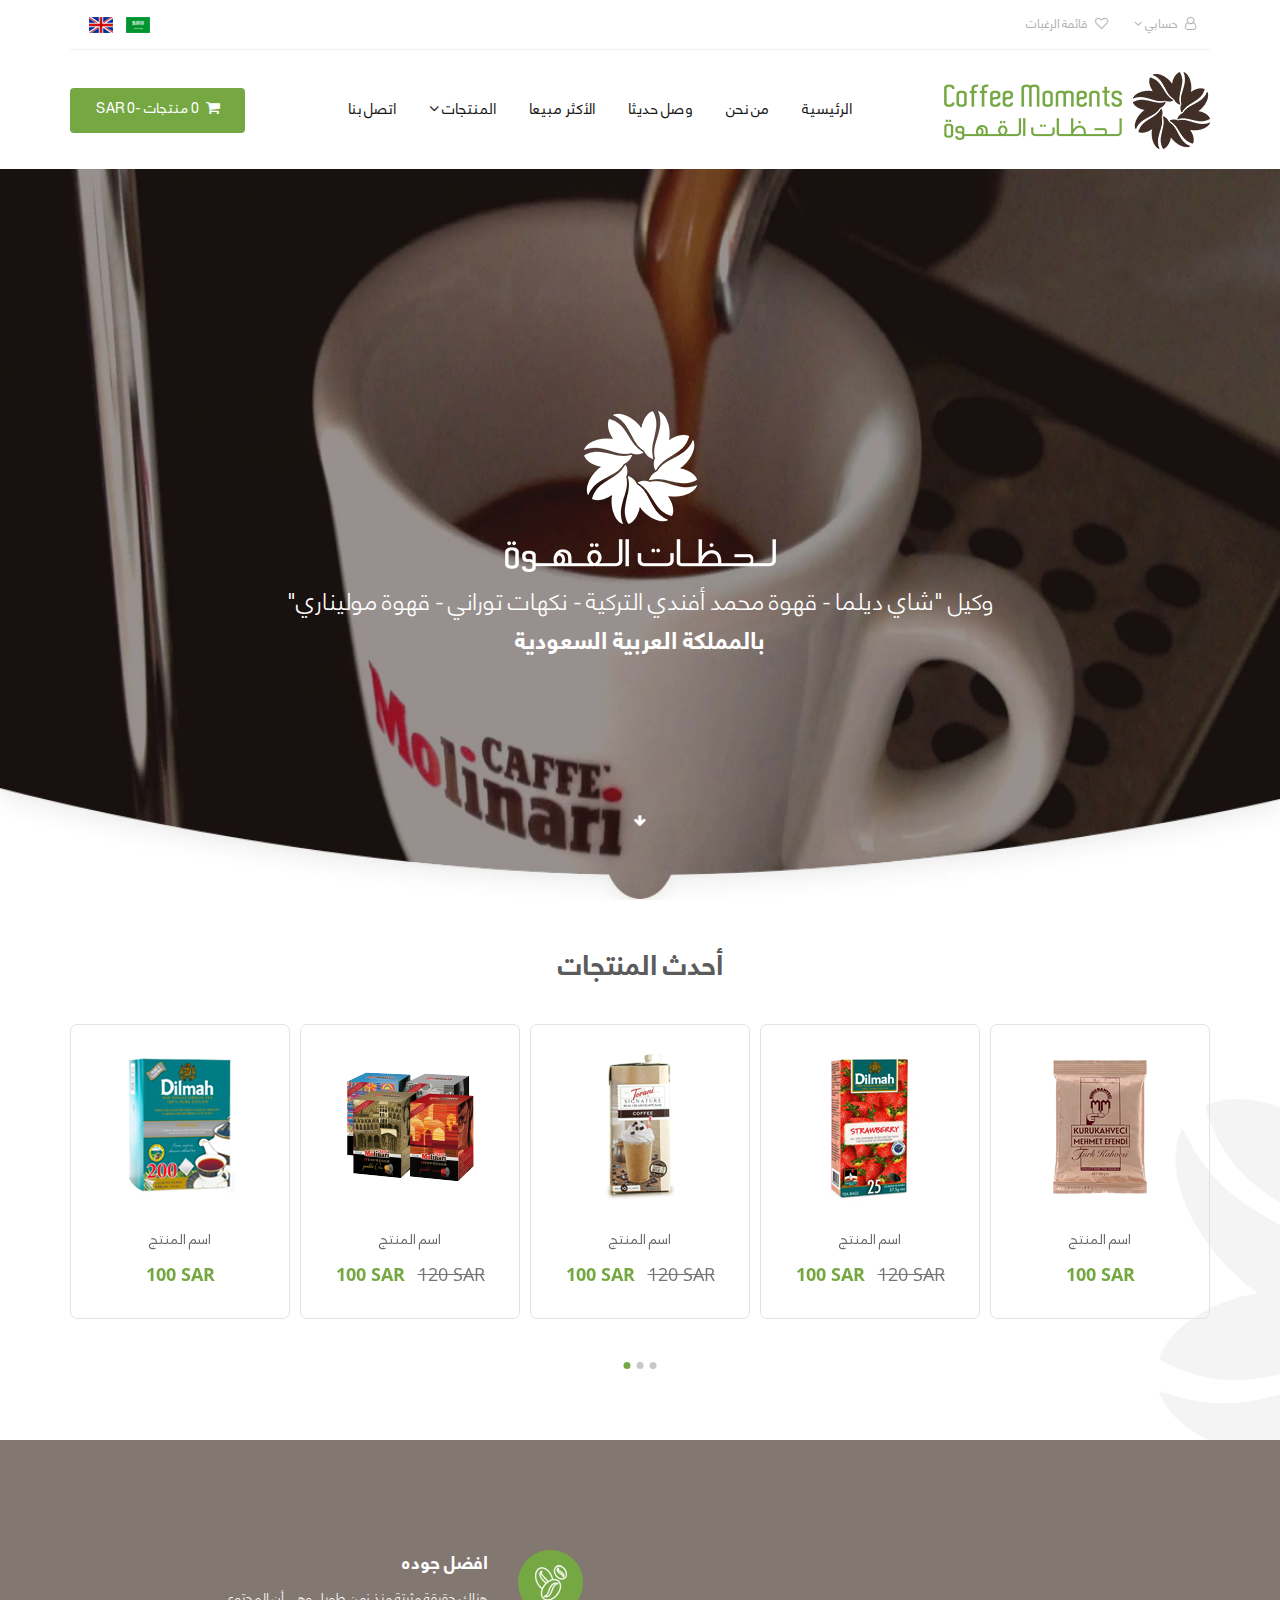
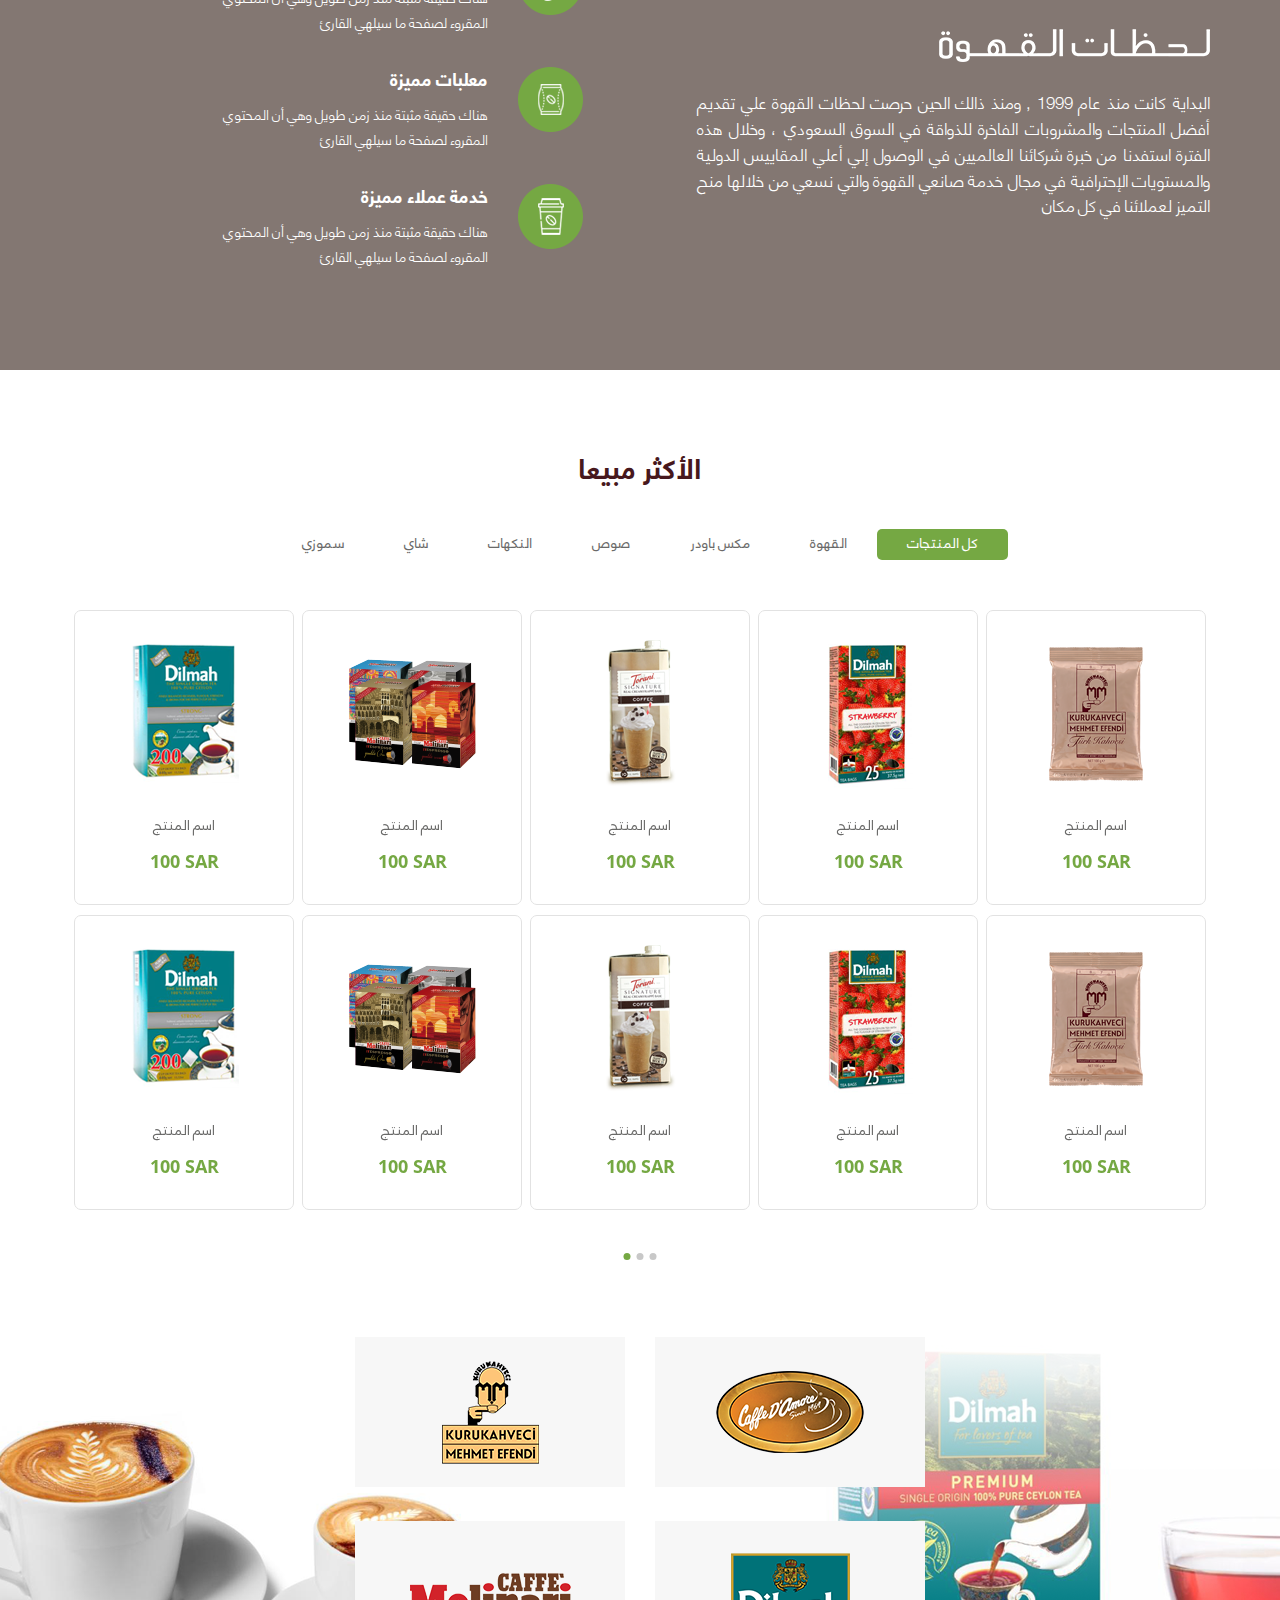
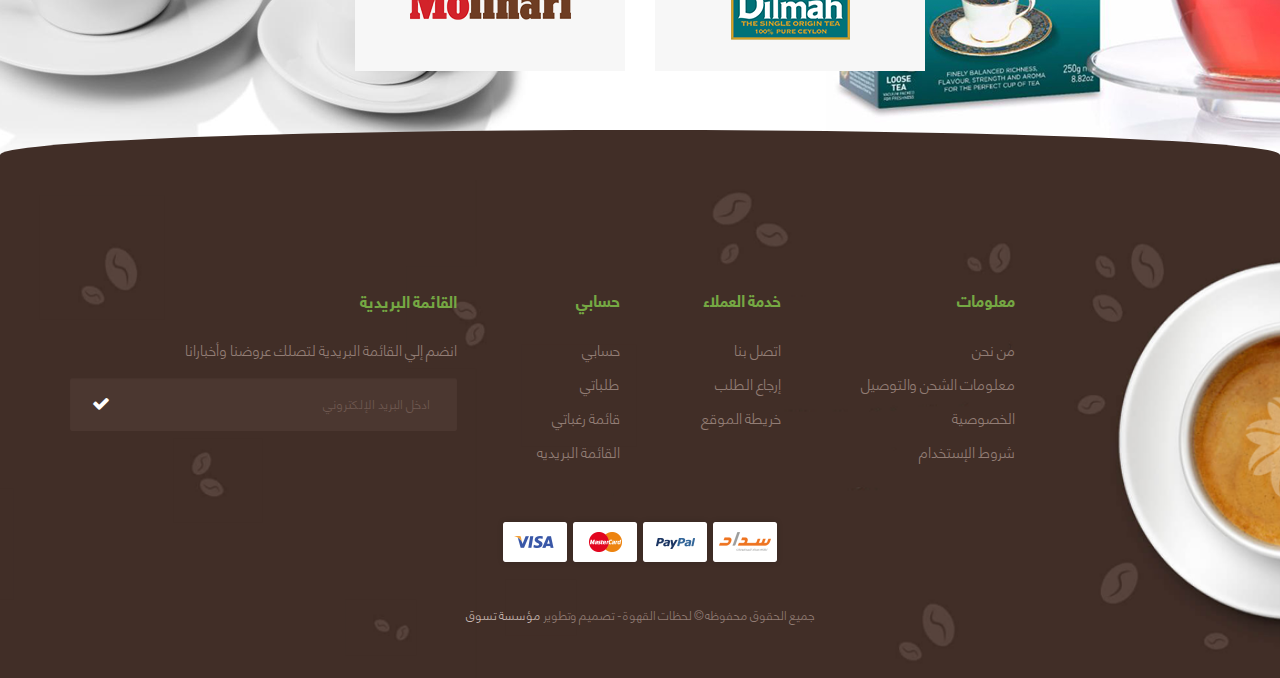
<file: index.html>
<!DOCTYPE html>
<html lang="en">
    <head>
        <meta charset="utf-8">
        <!-- for internet explorere -->
        <meta http-equiv="X-UA-Compatible" content="IE=edge">
        <!--(the most important line) for mobile first -->
        <meta name="viewport" content="width=device-width, initial-scale=1">
    <!-- The above 3 meta tags *must* come first in the head; any other head content must come *after* these tags -->
	<link rel="icon" type="image/png" href="images/favicon.png">
        <title>coffee</title>
        <link rel="stylesheet" href="css/bootstrap.css">
        <link rel="stylesheet" href="css/bootstrap-rtl.css">
        <link rel="stylesheet" href="css/bootstrap-select.min.css">
        <link rel="stylesheet" href="css/owl.carousel.min.css">
        <link rel="stylesheet" href="css/font-awesome.min.css">
        <link rel="stylesheet" href="css/style.css">
        <link rel="stylesheet" href="css/style-ar.css">
    <!-- HTML5 shim and Respond.js for IE8 support of HTML5 elements and media queries -->
    <!-- WARNING: Respond.js doesn't work if you view the page via file:// -->
    <!--[if lt IE 9]>-->
      <script src="js/html5shiv.min.js"></script>
      <script src="js/respond.min.js"></script>

    </head>
    <body>
    
    <header>
    	<div class="top_nav">
    		<div class="container custom">
    			<div class="top_bar">
    				<div class="top_link">
                       <ul class="list-inline">
                            <li class="dropdown link">
                              <a href="#" class="dropdown-toggle" data-toggle="dropdown" role="button" aria-haspopup="true" aria-expanded="false"><i class="fa fa-user-o" aria-hidden="true"></i>حسابي<span><i class="fa fa-angle-down" aria-hidden="true"></i></span></a>
                              <ul class="dropdown-menu drop_link">
                                <li><a href="#">تسجيل الدخول</a></li>
                                <li><a href="#">تسجيل الخروج</a></li>
                              </ul>
                            </li>
                            <li class="link"><a href="#"><i class="fa fa-heart-o" aria-hidden="true"></i>قائمة الرغبات</a></li>
                        </ul>
                    </div>
                    <div class="lang">
                    	<a class="ar" href="index.html" data-toggle="tooltip" data-placement="bottom" title="عربي"><img src="images/lang-ar.png"></a>
                       <a class="en" href="index-en.html" data-toggle="tooltip" data-placement="bottom" title="English" ><img src="images/lang-en.png"></a>
                    </div>
    			</div>
    			<div class="bottom_bar">
    				<div class="logo">
                        <a href="#"><img class="img-responsive" src="images/logo.png" alt="logo"></a>
                    </div>
                    <div class="mobile_nav">
                        <div id="mySidenav" class="sidenav">
                            <span href="javascript:void(0)" class="closebtn" onclick="closeNav()">&times;</span>
                            <ul class="list-unstyled">
                                <li><a class="direct" href="#">الرئيسية</a></li>
                                <li><a class="direct" href="#">من نحن</a></li>
                                <li><a class="direct" href="#">وصل حديثا</a></li>
                                <li class="dropdown menu">
                                  <a href="#" class="dropdown-toggle direct" data-toggle="dropdown" role="button" aria-haspopup="true" aria-expanded="false">المنتجات<span><i class="fa fa-angle-down" aria-hidden="true"></i></span></a>
                                  <ul class="dropdown-menu drop_menu">
                                    <li><a href="#">القهوة</a></li>
                                    <li><a href="#">مكس باودر</a></li>
                                    <li><a href="#">صوص</a></li>
                                    <li><a href="#">النكهات</a></li>
                                    <li><a href="#">شاي</a></li>
                                    <li><a href="#">سموزي</a></li>
                                  </ul>
                                </li>
                                <li><a class="direct" href="#">الأكثر مبيعا</a></li>
                                <li><a class="direct" href="#">اتصل بنا</a></li>
                            </ul>
                        </div>
                        <div class="mob_bar">
                            <button class="list" onclick="openNav()">
                                <i class="fa fa-bars"></i><span>القائمة الرئيسية</span> 
                            </button>
                        </div>
                    </div>
                    <div class="main">
						<ul class="list-unstyled list-inline">
							<li><a href="#" class="active">الرئيسية</a></li>
							<li><a href="#">من نحن</a></li>
							<li><a href="#">وصل حديثا</a></li>
							<li><a href="#">الأكثر مبيعا</a></li>
							<li class="dropdown">
								<a href="#" class="dropdown-toggle dir" data-toggle="dropdown" role="button" aria-haspopup="true" aria-expanded="false">المنتجات<span><i class="fa fa-angle-down" aria-hidden="true"></i></span></a>
							  <ul class="dropdown-menu">
								<li><a href="#">القهوة</a></li>
								<li><a href="#">مكس باودر</a></li>
								<li><a href="#">صوص</a></li>
								<li><a href="#">النكهات</a></li>
								<li><a href="#">شاي</a></li>
								<li><a href="#">سموزي</a></li>
							  </ul>
							</li>
							<li><a href="#">اتصل بنا</a></li>
						</ul>
					</div>
					<div class="cart">
						<button class="shop">
							<i class="fa fa-shopping-cart" aria-hidden="true"></i>0 منتجات -SAR 0
						</button>
					</div>
    			</div>
    		</div>
    	</div>
    </header>
    
    <div class="intro">
    	<div class="back">
    		<img src="images/intro-sm.png" class="img-responsive">
    	</div>
    	<div class="intro_content">
			<div class="logo">
				<a href="#"><img class="img-responsive" src="images/intro-logo.png" alt="logo"></a>
			</div>
			<h6>وكيل "شاي ديلما - قهوة محمد أفندي التركية - نكهات توراني - قهوة موليناري"</h6>
			<h3>بالمملكة العربية السعودية</h3>
			<div class="down_nav">
				<a href="#recent" class="scroll">
					<span>
						<img src="images/arrow.png" alt="arrow">
					</span>
				</a>
			</div>
        </div>
    </div>
    
    
    
    
    
    <div class="recent" id="recent">
            <div class="container">
                <div class="heading">
                    <h3>أحدث المنتجات</h3>
                </div>
                <div class="owl-carousel pro_slider owl-theme">
                    <div class="item pro">
                        <div class="photo">
                            <img src="images/pro-1.png" class="img-responsive">
                        </div>
                        <div class="info">
                            <div class="name">
                                <a href="#">اسم المنتج</a> 
                            </div>
                            <div class="price">
                                <div class="current">100 SAR</div>
                            </div>
                        </div>
                        <div class="overlay">
						   <div class="add">
								<button class="add_to">
									<i class="fa fa-shopping-cart" aria-hidden="true"></i>
									<span>اضف إلي العربة</span>
								</button>
							</div>
						</div>
                    </div>
                    
                    <div class="item pro">
                        <div class="photo">
                            <img src="images/pro-2.png" class="img-responsive">
                        </div>
                        <div class="info">
                            <div class="name">
                                <a href="#">اسم المنتج</a> 
                            </div>
                            <div class="price">
                                <div class="current">100 SAR</div>
                                <div class="past">120 SAR</div>
                            </div>
                        </div>
                        <div class="overlay">
						   <div class="add">
								<button class="add_to">
									<i class="fa fa-shopping-cart" aria-hidden="true"></i>
									<span>اضف إلي العربة</span>
								</button>
							</div>
						</div>
                    </div>
                    
                    
                    <div class="item pro">
                        <div class="photo">
                            <img src="images/pro-3.png" class="img-responsive">
                        </div>
                        <div class="info">
                            <div class="name">
                                <a href="#">اسم المنتج</a> 
                            </div>
                            <div class="price">
                                <div class="current">100 SAR</div>
                                <div class="past">120 SAR</div>
                            </div>
                        </div>
                        <div class="overlay">
						   <div class="add">
								<button class="add_to">
									<i class="fa fa-shopping-cart" aria-hidden="true"></i>
									<span>اضف إلي العربة</span>
								</button>
							</div>
						</div>
                    </div>
                    
                    
                    <div class="item pro">
                        <div class="photo">
                            <img src="images/pro-4.png" class="img-responsive">
                        </div>
                        <div class="info">
                            <div class="name">
                                <a href="#">اسم المنتج</a> 
                            </div>
                            <div class="price">
                                <div class="current">100 SAR</div>
                                <div class="past">120 SAR</div>
                            </div>
                        </div>
                        <div class="overlay">
						   <div class="add">
								<button class="add_to">
									<i class="fa fa-shopping-cart" aria-hidden="true"></i>
									<span>اضف إلي العربة</span>
								</button>
							</div>
						</div>
                    </div>
                    
                    
                    <div class="item pro">
                        <div class="photo">
                            <img src="images/pro-5.png" class="img-responsive">
                        </div>
                        <div class="info">
                            <div class="name">
                                <a href="#">اسم المنتج</a> 
                            </div>
                            <div class="price">
                                <div class="current">100 SAR</div>
                            </div>
                        </div>
                        <div class="overlay">
						   <div class="add">
								<button class="add_to">
									<i class="fa fa-shopping-cart" aria-hidden="true"></i>
									<span>اضف إلي العربة</span>
								</button>
							</div>
						</div>
                    </div>
                    
                    
                    <div class="item pro">
                        <div class="photo">
                            <img src="images/pro-1.png" class="img-responsive">
                        </div>
                        <div class="info">
                            <div class="name">
                                <a href="#">اسم المنتج</a> 
                            </div>
                            <div class="price">
                                <div class="current">100 SAR</div>
                            </div>
                        </div>
                        <div class="overlay">
						   <div class="add">
								<button class="add_to">
									<i class="fa fa-shopping-cart" aria-hidden="true"></i>
									<span>اضف إلي العربة</span>
								</button>
							</div>
						</div>
                    </div>
                    
                    
                    <div class="item pro">
                        <div class="photo">
                            <img src="images/pro-2.png" class="img-responsive">
                        </div>
                        <div class="info">
                            <div class="name">
                                <a href="#">اسم المنتج</a> 
                            </div>
                            <div class="price">
                                <div class="current">100 SAR</div>
                                <div class="past">120 SAR</div>
                            </div>
                        </div>
                        <div class="overlay">
						   <div class="add">
								<button class="add_to">
									<i class="fa fa-shopping-cart" aria-hidden="true"></i>
									<span>اضف إلي العربة</span>
								</button>
							</div>
						</div>
                    </div>
                    
                    <div class="item pro">
                        <div class="photo">
                            <img src="images/pro-3.png" class="img-responsive">
                        </div>
                        <div class="info">
                            <div class="name">
                                <a href="#">اسم المنتج</a> 
                            </div>
                            <div class="price">
                                <div class="current">100 SAR</div>
                                <div class="past">120 SAR</div>
                            </div>
                        </div>
                        <div class="overlay">
						   <div class="add">
								<button class="add_to">
									<i class="fa fa-shopping-cart" aria-hidden="true"></i>
									<span>اضف إلي العربة</span>
								</button>
							</div>
						</div>
                    </div>
                    
                    
                    <div class="item pro">
                        <div class="photo">
                            <img src="images/pro-4.png" class="img-responsive">
                        </div>
                        <div class="info">
                            <div class="name">
                                <a href="#">اسم المنتج</a> 
                            </div>
                            <div class="price">
                                <div class="current">100 SAR</div>
                                <div class="past">120 SAR</div>
                            </div>
                        </div>
                        <div class="overlay">
						   <div class="add">
								<button class="add_to">
									<i class="fa fa-shopping-cart" aria-hidden="true"></i>
									<span>اضف إلي العربة</span>
								</button>
							</div>
						</div>
                    </div>
                    
                    
                    <div class="item pro">
                        <div class="photo">
                            <img src="images/pro-5.png" class="img-responsive">
                        </div>
                        <div class="info">
                            <div class="name">
                                <a href="#">اسم المنتج</a> 
                            </div>
                            <div class="price">
                                <div class="current">100 SAR</div>
                            </div>
                        </div>
                        <div class="overlay">
						   <div class="add">
								<button class="add_to">
									<i class="fa fa-shopping-cart" aria-hidden="true"></i>
									<span>اضف إلي العربة</span>
								</button>
							</div>
						</div>
                    </div>
                    
                    
                    <div class="item pro">
                        <div class="photo">
                            <img src="images/pro-1.png" class="img-responsive">
                        </div>
                        <div class="info">
                            <div class="name">
                                <a href="#">اسم المنتج</a> 
                            </div>
                            <div class="price">
                                <div class="current">100 SAR</div>
                            </div>
                        </div>
                        <div class="overlay">
						   <div class="add">
								<button class="add_to">
									<i class="fa fa-shopping-cart" aria-hidden="true"></i>
									<span>اضف إلي العربة</span>
								</button>
							</div>
						</div>
                    </div>
                    
                    
                    <div class="item pro">
                        <div class="photo">
                            <img src="images/pro-2.png" class="img-responsive">
                        </div>
                        <div class="info">
                            <div class="name">
                                <a href="#">اسم المنتج</a> 
                            </div>
                            <div class="price">
                                <div class="current">100 SAR</div>
                                <div class="past">120 SAR</div>
                            </div>
                        </div>
                        <div class="overlay">
						   <div class="add">
								<button class="add_to">
									<i class="fa fa-shopping-cart" aria-hidden="true"></i>
									<span>اضف إلي العربة</span>
								</button>
							</div>
						</div>
                    </div>
                    
                    <div class="item pro">
                        <div class="photo">
                            <img src="images/pro-3.png" class="img-responsive">
                        </div>
                        <div class="info">
                            <div class="name">
                                <a href="#">اسم المنتج</a> 
                            </div>
                            <div class="price">
                                <div class="current">100 SAR</div>
                                <div class="past">120 SAR</div>
                            </div>
                        </div>
                        <div class="overlay">
						   <div class="add">
								<button class="add_to">
									<i class="fa fa-shopping-cart" aria-hidden="true"></i>
									<span>اضف إلي العربة</span>
								</button>
							</div>
						</div>
                    </div>
                    
                    
                    <div class="item pro">
                        <div class="photo">
                            <img src="images/pro-4.png" class="img-responsive">
                        </div>
                        <div class="info">
                            <div class="name">
                                <a href="#">اسم المنتج</a> 
                            </div>
                            <div class="price">
                                <div class="current">100 SAR</div>
                                <div class="past">120 SAR</div>
                            </div>
                        </div>
                        <div class="overlay">
						   <div class="add">
								<button class="add_to">
									<i class="fa fa-shopping-cart" aria-hidden="true"></i>
									<span>اضف إلي العربة</span>
								</button>
							</div>
						</div>
                    </div>
                    
                    
                    <div class="item pro">
                        <div class="photo">
                            <img src="images/pro-5.png" class="img-responsive">
                        </div>
                        <div class="info">
                            <div class="name">
                                <a href="#">اسم المنتج</a> 
                            </div>
                            <div class="price">
                                <div class="current">100 SAR</div>
                            </div>
                        </div>
                        <div class="overlay">
						   <div class="add">
								<button class="add_to">
									<i class="fa fa-shopping-cart" aria-hidden="true"></i>
									<span>اضف إلي العربة</span>
								</button>
							</div>
						</div>
                    </div>
                </div>
            </div>
        </div>
        
        
        <div class="about">
        	<div class="over"></div>
        	<div class="container">
        		<div class="about_us">
        			<div class="info">
        				<div class="title">
        					<img src="images/about-title-ar.png" alt="title" class="img-responsive">
        				</div>
        				<div class="detail">
        					البداية كانت منذ عام 1999 , ومنذ ذالك الحين حرصت لحظات القهوة علي تقديم أفضل المنتجات والمشروبات الفاخرة للذواقة في السوق السعودي ، وخلال هذه الفترة استفدنا من خبرة شركائنا العالميين في الوصول إلي أعلي المقاييس الدولية والمستويات الإحترافية في مجال خدمة صانعي القهوة والتي نسعي من خلالها  منح التميز لعملائنا في كل مكان
        				</div>
        			</div>
        			<div class="features">
        				<div class="feature">
        					<div class="icon">
        						<img src="images/icon-1.png" alt="feature_icon">
        					</div>
        					<div class="explain">
        						<h4 class="name">افضل جوده</h4>
        						<div class="feat">
        							هناك حقيقة مثبتة منذ زمن طويل وهي أن المحتوي المقروء لصفحة ما سيلهي القارئ
        						</div>
        					</div>
        				</div>
        				
        				<div class="feature">
        					<div class="icon">
        						<img src="images/icon-2.png" alt="feature_icon">
        					</div>
        					<div class="explain">
        						<h4 class="name">معلبات مميزة</h4>
        						<div class="feat">
        							هناك حقيقة مثبتة منذ زمن طويل وهي أن المحتوي المقروء لصفحة ما سيلهي القارئ
        						</div>
        					</div>
        				</div>
        				
        				<div class="feature">
        					<div class="icon">
        						<img src="images/icon-3.png" alt="feature_icon">
        					</div>
        					<div class="explain">
        						<h4 class="name">خدمة عملاء مميزة</h4>
        						<div class="feat">
        							هناك حقيقة مثبتة منذ زمن طويل وهي أن المحتوي المقروء لصفحة ما سيلهي القارئ
        						</div>
        					</div>
        				</div>
        			</div>
        		</div>
        	</div>
        </div>
        
        
        
        <div class="products">
        <div class="container">
            <div class="heading">
                <h3>الأكثر مبيعا</h3>
                <ul class="list-unstyled navtabs">
                	<li class="active">
						<a href="#category1" role="tab" data-toggle="tab" aria-expanded="false">كل المنتجات</a>
					</li>
					<li>
						<a href="#category2" role="tab" data-toggle="tab" aria-expanded="false">القهوة</a>
					</li>
					<li>
						<a href="#category3" role="tab" data-toggle="tab" aria-expanded="false">مكس باودر</a>
					</li>
					<li>
						<a href="#category4" role="tab" data-toggle="tab" aria-expanded="false">صوص</a>
					</li>
					<li>
						<a href="#category5" role="tab" data-toggle="tab" aria-expanded="false">النكهات</a>
					</li>
					<li>
						<a href="#category6" role="tab" data-toggle="tab" aria-expanded="false">شاي</a>
					</li>
					<li>
						<a href="#category7" role="tab" data-toggle="tab" aria-expanded="false">سموزي</a>
					</li>
				</ul>
            </div>
            <div class="tab-content">
            	<div class="tab-pane fade in active" id="category1">
					<div class="mainslider owl-carousel">
						  <div class="slideitem prods">
								<div class="pro">
								<div class="photo">
									<img src="images/pro-1.png" class="img-responsive">
								</div>
								<div class="info">
									<div class="name">
										<a href="#">اسم المنتج</a> 
									</div>
									<div class="price">
										<div class="current">100 SAR</div>
									</div>
								</div>
								<div class="overlay">
								   <div class="add">
										<button class="add_to">
											<i class="fa fa-shopping-cart" aria-hidden="true"></i>
											<span>اضف إلي العربة</span>
										</button>
									</div>
								</div>
							</div>

							<div class="pro">
								<div class="photo">
									<img src="images/pro-2.png" class="img-responsive">
								</div>
								<div class="info">
									<div class="name">
										<a href="#">اسم المنتج</a> 
									</div>
									<div class="price">
										<div class="current">100 SAR</div>
									</div>
								</div>
								<div class="overlay">
								   <div class="add">
										<button class="add_to">
											<i class="fa fa-shopping-cart" aria-hidden="true"></i>
											<span>اضف إلي العربة</span>
										</button>
									</div>
								</div>
							</div>

						  <div class="pro">
								<div class="photo">
									<img src="images/pro-3.png" class="img-responsive">
								</div>
								<div class="info">
									<div class="name">
										<a href="#">اسم المنتج</a> 
									</div>
									<div class="price">
										<div class="current">100 SAR</div>
									</div>
								</div>
								<div class="overlay">
								   <div class="add">
										<button class="add_to">
											<i class="fa fa-shopping-cart" aria-hidden="true"></i>
											<span>اضف إلي العربة</span>
										</button>
									</div>
								</div>
							</div>

						  <div class="pro">
								<div class="photo">
									<img src="images/pro-4.png" class="img-responsive">
								</div>
								<div class="info">
									<div class="name">
										<a href="#">اسم المنتج</a> 
									</div>
									<div class="price">
										<div class="current">100 SAR</div>
									</div>
								</div>
								<div class="overlay">
								   <div class="add">
										<button class="add_to">
											<i class="fa fa-shopping-cart" aria-hidden="true"></i>
											<span>اضف إلي العربة</span>
										</button>
									</div>
								</div>
							</div>


						  <div class="pro">
								<div class="photo">
									<img src="images/pro-5.png" class="img-responsive">
								</div>
								<div class="info">
									<div class="name">
										<a href="#">اسم المنتج</a> 
									</div>
									<div class="price">
										<div class="current">100 SAR</div>
									</div>
								</div>
								<div class="overlay">
								   <div class="add">
										<button class="add_to">
											<i class="fa fa-shopping-cart" aria-hidden="true"></i>
											<span>اضف إلي العربة</span>
										</button>
									</div>
								</div>
							</div>


						  <div class="pro">
								<div class="photo">
									<img src="images/pro-1.png" class="img-responsive">
								</div>
								<div class="info">
									<div class="name">
										<a href="#">اسم المنتج</a> 
									</div>
									<div class="price">
										<div class="current">100 SAR</div>
									</div>
								</div>
								<div class="overlay">
								   <div class="add">
										<button class="add_to">
											<i class="fa fa-shopping-cart" aria-hidden="true"></i>
											<span>اضف إلي العربة</span>
										</button>
									</div>
								</div>
							</div>

						  <div class="pro">
								<div class="photo">
									<img src="images/pro-2.png" class="img-responsive">
								</div>
								<div class="info">
									<div class="name">
										<a href="#">اسم المنتج</a> 
									</div>
									<div class="price">
										<div class="current">100 SAR</div>
									</div>
								</div>
								<div class="overlay">
								   <div class="add">
										<button class="add_to">
											<i class="fa fa-shopping-cart" aria-hidden="true"></i>
											<span>اضف إلي العربة</span>
										</button>
									</div>
								</div>
							</div>



							<div class="pro">
								<div class="photo">
									<img src="images/pro-3.png" class="img-responsive">
								</div>
								<div class="info">
									<div class="name">
										<a href="#">اسم المنتج</a> 
									</div>
									<div class="price">
										<div class="current">100 SAR</div>
									</div>
								</div>
								<div class="overlay">
								   <div class="add">
										<button class="add_to">
											<i class="fa fa-shopping-cart" aria-hidden="true"></i>
											<span>اضف إلي العربة</span>
										</button>
									</div>
								</div>
							</div>


							<div class="pro">
								<div class="photo">
									<img src="images/pro-4.png" class="img-responsive">
								</div>
								<div class="info">
									<div class="name">
										<a href="#">اسم المنتج</a> 
									</div>
									<div class="price">
										<div class="current">100 SAR</div>
									</div>
								</div>
								<div class="overlay">
								   <div class="add">
										<button class="add_to">
											<i class="fa fa-shopping-cart" aria-hidden="true"></i>
											<span>اضف إلي العربة</span>
										</button>
									</div>
								</div>
							</div>


							<div class="pro">
								<div class="photo">
									<img src="images/pro-5.png" class="img-responsive">
								</div>
								<div class="info">
									<div class="name">
										<a href="#">اسم المنتج</a> 
									</div>
									<div class="price">
										<div class="current">100 SAR</div>
									</div>
								</div>
								<div class="overlay">
								   <div class="add">
										<button class="add_to">
											<i class="fa fa-shopping-cart" aria-hidden="true"></i>
											<span>اضف إلي العربة</span>
										</button>
									</div>
								</div>
							</div>
						  </div>
						  <div class="slideitem prods">
								<div class="pro">
								<div class="photo">
									<img src="images/pro-1.png" class="img-responsive">
								</div>
								<div class="info">
									<div class="name">
										<a href="#">اسم المنتج</a> 
									</div>
									<div class="price">
										<div class="current">100 SAR</div>
									</div>
								</div>
								<div class="overlay">
								   <div class="add">
										<button class="add_to">
											<i class="fa fa-shopping-cart" aria-hidden="true"></i>
											<span>اضف إلي العربة</span>
										</button>
									</div>
								</div>
							</div>

							<div class="pro">
								<div class="photo">
									<img src="images/pro-2.png" class="img-responsive">
								</div>
								<div class="info">
									<div class="name">
										<a href="#">اسم المنتج</a> 
									</div>
									<div class="price">
										<div class="current">100 SAR</div>
									</div>
								</div>
								<div class="overlay">
								   <div class="add">
										<button class="add_to">
											<i class="fa fa-shopping-cart" aria-hidden="true"></i>
											<span>اضف إلي العربة</span>
										</button>
									</div>
								</div>
							</div>

						  <div class="pro">
								<div class="photo">
									<img src="images/pro-3.png" class="img-responsive">
								</div>
								<div class="info">
									<div class="name">
										<a href="#">اسم المنتج</a> 
									</div>
									<div class="price">
										<div class="current">100 SAR</div>
									</div>
								</div>
								<div class="overlay">
								   <div class="add">
										<button class="add_to">
											<i class="fa fa-shopping-cart" aria-hidden="true"></i>
											<span>اضف إلي العربة</span>
										</button>
									</div>
								</div>
							</div>

						  <div class="pro">
								<div class="photo">
									<img src="images/pro-4.png" class="img-responsive">
								</div>
								<div class="info">
									<div class="name">
										<a href="#">اسم المنتج</a> 
									</div>
									<div class="price">
										<div class="current">100 SAR</div>
									</div>
								</div>
								<div class="overlay">
								   <div class="add">
										<button class="add_to">
											<i class="fa fa-shopping-cart" aria-hidden="true"></i>
											<span>اضف إلي العربة</span>
										</button>
									</div>
								</div>
							</div>


						  <div class="pro">
								<div class="photo">
									<img src="images/pro-5.png" class="img-responsive">
								</div>
								<div class="info">
									<div class="name">
										<a href="#">اسم المنتج</a> 
									</div>
									<div class="price">
										<div class="current">100 SAR</div>
									</div>
								</div>
								<div class="overlay">
								   <div class="add">
										<button class="add_to">
											<i class="fa fa-shopping-cart" aria-hidden="true"></i>
											<span>اضف إلي العربة</span>
										</button>
									</div>
								</div>
							</div>


						  <div class="pro">
								<div class="photo">
									<img src="images/pro-1.png" class="img-responsive">
								</div>
								<div class="info">
									<div class="name">
										<a href="#">اسم المنتج</a> 
									</div>
									<div class="price">
										<div class="current">100 SAR</div>
									</div>
								</div>
								<div class="overlay">
								   <div class="add">
										<button class="add_to">
											<i class="fa fa-shopping-cart" aria-hidden="true"></i>
											<span>اضف إلي العربة</span>
										</button>
									</div>
								</div>
							</div>

						  <div class="pro">
								<div class="photo">
									<img src="images/pro-2.png" class="img-responsive">
								</div>
								<div class="info">
									<div class="name">
										<a href="#">اسم المنتج</a> 
									</div>
									<div class="price">
										<div class="current">100 SAR</div>
									</div>
								</div>
								<div class="overlay">
								   <div class="add">
										<button class="add_to">
											<i class="fa fa-shopping-cart" aria-hidden="true"></i>
											<span>اضف إلي العربة</span>
										</button>
									</div>
								</div>
							</div>



							<div class="pro">
								<div class="photo">
									<img src="images/pro-3.png" class="img-responsive">
								</div>
								<div class="info">
									<div class="name">
										<a href="#">اسم المنتج</a> 
									</div>
									<div class="price">
										<div class="current">100 SAR</div>
									</div>
								</div>
								<div class="overlay">
								   <div class="add">
										<button class="add_to">
											<i class="fa fa-shopping-cart" aria-hidden="true"></i>
											<span>اضف إلي العربة</span>
										</button>
									</div>
								</div>
							</div>


							<div class="pro">
								<div class="photo">
									<img src="images/pro-4.png" class="img-responsive">
								</div>
								<div class="info">
									<div class="name">
										<a href="#">اسم المنتج</a> 
									</div>
									<div class="price">
										<div class="current">100 SAR</div>
									</div>
								</div>
								<div class="overlay">
								   <div class="add">
										<button class="add_to">
											<i class="fa fa-shopping-cart" aria-hidden="true"></i>
											<span>اضف إلي العربة</span>
										</button>
									</div>
								</div>
							</div>


							<div class="pro">
								<div class="photo">
									<img src="images/pro-5.png" class="img-responsive">
								</div>
								<div class="info">
									<div class="name">
										<a href="#">اسم المنتج</a> 
									</div>
									<div class="price">
										<div class="current">100 SAR</div>
									</div>
								</div>
								<div class="overlay">
								   <div class="add">
										<button class="add_to">
											<i class="fa fa-shopping-cart" aria-hidden="true"></i>
											<span>اضف إلي العربة</span>
										</button>
									</div>
								</div>
							</div>
						  </div>
						  
						  
						  <div class="slideitem prods">
								<div class="pro">
								<div class="photo">
									<img src="images/pro-1.png" class="img-responsive">
								</div>
								<div class="info">
									<div class="name">
										<a href="#">اسم المنتج</a> 
									</div>
									<div class="price">
										<div class="current">100 SAR</div>
									</div>
								</div>
								<div class="overlay">
								   <div class="add">
										<button class="add_to">
											<i class="fa fa-shopping-cart" aria-hidden="true"></i>
											<span>اضف إلي العربة</span>
										</button>
									</div>
								</div>
							</div>

							<div class="pro">
								<div class="photo">
									<img src="images/pro-2.png" class="img-responsive">
								</div>
								<div class="info">
									<div class="name">
										<a href="#">اسم المنتج</a> 
									</div>
									<div class="price">
										<div class="current">100 SAR</div>
									</div>
								</div>
								<div class="overlay">
								   <div class="add">
										<button class="add_to">
											<i class="fa fa-shopping-cart" aria-hidden="true"></i>
											<span>اضف إلي العربة</span>
										</button>
									</div>
								</div>
							</div>

						  <div class="pro">
								<div class="photo">
									<img src="images/pro-3.png" class="img-responsive">
								</div>
								<div class="info">
									<div class="name">
										<a href="#">اسم المنتج</a> 
									</div>
									<div class="price">
										<div class="current">100 SAR</div>
									</div>
								</div>
								<div class="overlay">
								   <div class="add">
										<button class="add_to">
											<i class="fa fa-shopping-cart" aria-hidden="true"></i>
											<span>اضف إلي العربة</span>
										</button>
									</div>
								</div>
							</div>

						  <div class="pro">
								<div class="photo">
									<img src="images/pro-4.png" class="img-responsive">
								</div>
								<div class="info">
									<div class="name">
										<a href="#">اسم المنتج</a> 
									</div>
									<div class="price">
										<div class="current">100 SAR</div>
									</div>
								</div>
								<div class="overlay">
								   <div class="add">
										<button class="add_to">
											<i class="fa fa-shopping-cart" aria-hidden="true"></i>
											<span>اضف إلي العربة</span>
										</button>
									</div>
								</div>
							</div>


						  <div class="pro">
								<div class="photo">
									<img src="images/pro-5.png" class="img-responsive">
								</div>
								<div class="info">
									<div class="name">
										<a href="#">اسم المنتج</a> 
									</div>
									<div class="price">
										<div class="current">100 SAR</div>
									</div>
								</div>
								<div class="overlay">
								   <div class="add">
										<button class="add_to">
											<i class="fa fa-shopping-cart" aria-hidden="true"></i>
											<span>اضف إلي العربة</span>
										</button>
									</div>
								</div>
							</div>


						  <div class="pro">
								<div class="photo">
									<img src="images/pro-1.png" class="img-responsive">
								</div>
								<div class="info">
									<div class="name">
										<a href="#">اسم المنتج</a> 
									</div>
									<div class="price">
										<div class="current">100 SAR</div>
									</div>
								</div>
								<div class="overlay">
								   <div class="add">
										<button class="add_to">
											<i class="fa fa-shopping-cart" aria-hidden="true"></i>
											<span>اضف إلي العربة</span>
										</button>
									</div>
								</div>
							</div>

						  <div class="pro">
								<div class="photo">
									<img src="images/pro-2.png" class="img-responsive">
								</div>
								<div class="info">
									<div class="name">
										<a href="#">اسم المنتج</a> 
									</div>
									<div class="price">
										<div class="current">100 SAR</div>
									</div>
								</div>
								<div class="overlay">
								   <div class="add">
										<button class="add_to">
											<i class="fa fa-shopping-cart" aria-hidden="true"></i>
											<span>اضف إلي العربة</span>
										</button>
									</div>
								</div>
							</div>



							<div class="pro">
								<div class="photo">
									<img src="images/pro-3.png" class="img-responsive">
								</div>
								<div class="info">
									<div class="name">
										<a href="#">اسم المنتج</a> 
									</div>
									<div class="price">
										<div class="current">100 SAR</div>
									</div>
								</div>
								<div class="overlay">
								   <div class="add">
										<button class="add_to">
											<i class="fa fa-shopping-cart" aria-hidden="true"></i>
											<span>اضف إلي العربة</span>
										</button>
									</div>
								</div>
							</div>


							<div class="pro">
								<div class="photo">
									<img src="images/pro-4.png" class="img-responsive">
								</div>
								<div class="info">
									<div class="name">
										<a href="#">اسم المنتج</a> 
									</div>
									<div class="price">
										<div class="current">100 SAR</div>
									</div>
								</div>
								<div class="overlay">
								   <div class="add">
										<button class="add_to">
											<i class="fa fa-shopping-cart" aria-hidden="true"></i>
											<span>اضف إلي العربة</span>
										</button>
									</div>
								</div>
							</div>


							<div class="pro">
								<div class="photo">
									<img src="images/pro-5.png" class="img-responsive">
								</div>
								<div class="info">
									<div class="name">
										<a href="#">اسم المنتج</a> 
									</div>
									<div class="price">
										<div class="current">100 SAR</div>
									</div>
								</div>
								<div class="overlay">
								   <div class="add">
										<button class="add_to">
											<i class="fa fa-shopping-cart" aria-hidden="true"></i>
											<span>اضف إلي العربة</span>
										</button>
									</div>
								</div>
							</div>
						  </div>
					</div>
				</div>
            
            	<div class="tab-pane fade" id="category2">
					<div class="prods">
						<div class="pro">
							<div class="photo">
								<img src="images/pro-1.png" class="img-responsive">
							</div>
							<div class="info">
								<div class="name">
									<a href="#">اسم المنتج</a> 
								</div>
								<div class="price">
									<div class="current">100 SAR</div>
								</div>
							</div>
							<div class="overlay">
							   <div class="add">
									<button class="add_to">
										<i class="fa fa-shopping-cart" aria-hidden="true"></i>
										<span>اضف إلي العربة</span>
									</button>
								</div>
							</div>
						</div>

						<div class="pro">
							<div class="photo">
								<img src="images/pro-2.png" class="img-responsive">
							</div>
							<div class="info">
								<div class="name">
									<a href="#">اسم المنتج</a> 
								</div>
								<div class="price">
									<div class="current">100 SAR</div>
								</div>
							</div>
							<div class="overlay">
							   <div class="add">
									<button class="add_to">
										<i class="fa fa-shopping-cart" aria-hidden="true"></i>
										<span>اضف إلي العربة</span>
									</button>
								</div>
							</div>
						</div>


						<div class="pro">
							<div class="photo">
								<img src="images/pro-3.png" class="img-responsive">
							</div>
							<div class="info">
								<div class="name">
									<a href="#">اسم المنتج</a> 
								</div>
								<div class="price">
									<div class="current">100 SAR</div>
								</div>
							</div>
							<div class="overlay">
							   <div class="add">
									<button class="add_to">
										<i class="fa fa-shopping-cart" aria-hidden="true"></i>
										<span>اضف إلي العربة</span>
									</button>
								</div>
							</div>
						</div>


						<div class="pro">
							<div class="photo">
								<img src="images/pro-4.png" class="img-responsive">
							</div>
							<div class="info">
								<div class="name">
									<a href="#">اسم المنتج</a> 
								</div>
								<div class="price">
									<div class="current">100 SAR</div>
								</div>
							</div>
							<div class="overlay">
							   <div class="add">
									<button class="add_to">
										<i class="fa fa-shopping-cart" aria-hidden="true"></i>
										<span>اضف إلي العربة</span>
									</button>
								</div>
							</div>
						</div>


						<div class="pro">
							<div class="photo">
								<img src="images/pro-5.png" class="img-responsive">
							</div>
							<div class="info">
								<div class="name">
									<a href="#">اسم المنتج</a> 
								</div>
								<div class="price">
									<div class="current">100 SAR</div>
								</div>
							</div>
							<div class="overlay">
							   <div class="add">
									<button class="add_to">
										<i class="fa fa-shopping-cart" aria-hidden="true"></i>
										<span>اضف إلي العربة</span>
									</button>
								</div>
							</div>
						</div>

						<div class="pro">
							<div class="photo">
								<img src="images/pro-1.png" class="img-responsive">
							</div>
							<div class="info">
								<div class="name">
									<a href="#">اسم المنتج</a> 
								</div>
								<div class="price">
									<div class="current">100 SAR</div>
								</div>
							</div>
							<div class="overlay">
							   <div class="add">
									<button class="add_to">
										<i class="fa fa-shopping-cart" aria-hidden="true"></i>
										<span>اضف إلي العربة</span>
									</button>
								</div>
							</div>
						</div>

						<div class="pro">
							<div class="photo">
								<img src="images/pro-2.png" class="img-responsive">
							</div>
							<div class="info">
								<div class="name">
									<a href="#">اسم المنتج</a> 
								</div>
								<div class="price">
									<div class="current">100 SAR</div>
								</div>
							</div>
							<div class="overlay">
							   <div class="add">
									<button class="add_to">
										<i class="fa fa-shopping-cart" aria-hidden="true"></i>
										<span>اضف إلي العربة</span>
									</button>
								</div>
							</div>
						</div>

						<div class="pro">
							<div class="photo">
								<img src="images/pro-3.png" class="img-responsive">
							</div>
							<div class="info">
								<div class="name">
									<a href="#">اسم المنتج</a> 
								</div>
								<div class="price">
									<div class="current">100 SAR</div>
								</div>
							</div>
							<div class="overlay">
							   <div class="add">
									<button class="add_to">
										<i class="fa fa-shopping-cart" aria-hidden="true"></i>
										<span>اضف إلي العربة</span>
									</button>
								</div>
							</div>
						</div>

						<div class="pro">
							<div class="photo">
								<img src="images/pro-4.png" class="img-responsive">
							</div>
							<div class="info">
								<div class="name">
									<a href="#">اسم المنتج</a> 
								</div>
								<div class="price">
									<div class="current">100 SAR</div>
								</div>
							</div>
							<div class="overlay">
							   <div class="add">
									<button class="add_to">
										<i class="fa fa-shopping-cart" aria-hidden="true"></i>
										<span>اضف إلي العربة</span>
									</button>
								</div>
							</div>
						</div>

						<div class="pro">
							<div class="photo">
								<img src="images/pro-5.png" class="img-responsive">
							</div>
							<div class="info">
								<div class="name">
									<a href="#">اسم المنتج</a> 
								</div>
								<div class="price">
									<div class="current">100 SAR</div>
								</div>
							</div>
							<div class="overlay">
							   <div class="add">
									<button class="add_to">
										<i class="fa fa-shopping-cart" aria-hidden="true"></i>
										<span>اضف إلي العربة</span>
									</button>
								</div>
							</div>
						</div>
					</div>
				</div>
                
                <div class="tab-pane fade" id="category3">
					<div class="prods">
						<div class="pro">
							<div class="photo">
								<img src="images/pro-1.png" class="img-responsive">
							</div>
							<div class="info">
								<div class="name">
									<a href="#">اسم المنتج</a> 
								</div>
								<div class="price">
									<div class="current">100 SAR</div>
								</div>
							</div>
							<div class="overlay">
							   <div class="add">
									<button class="add_to">
										<i class="fa fa-shopping-cart" aria-hidden="true"></i>
										<span>اضف إلي العربة</span>
									</button>
								</div>
							</div>
						</div>

						<div class="pro">
							<div class="photo">
								<img src="images/pro-2.png" class="img-responsive">
							</div>
							<div class="info">
								<div class="name">
									<a href="#">اسم المنتج</a> 
								</div>
								<div class="price">
									<div class="current">100 SAR</div>
								</div>
							</div>
							<div class="overlay">
							   <div class="add">
									<button class="add_to">
										<i class="fa fa-shopping-cart" aria-hidden="true"></i>
										<span>اضف إلي العربة</span>
									</button>
								</div>
							</div>
						</div>


						<div class="pro">
							<div class="photo">
								<img src="images/pro-3.png" class="img-responsive">
							</div>
							<div class="info">
								<div class="name">
									<a href="#">اسم المنتج</a> 
								</div>
								<div class="price">
									<div class="current">100 SAR</div>
								</div>
							</div>
							<div class="overlay">
							   <div class="add">
									<button class="add_to">
										<i class="fa fa-shopping-cart" aria-hidden="true"></i>
										<span>اضف إلي العربة</span>
									</button>
								</div>
							</div>
						</div>


						<div class="pro">
							<div class="photo">
								<img src="images/pro-4.png" class="img-responsive">
							</div>
							<div class="info">
								<div class="name">
									<a href="#">اسم المنتج</a> 
								</div>
								<div class="price">
									<div class="current">100 SAR</div>
								</div>
							</div>
							<div class="overlay">
							   <div class="add">
									<button class="add_to">
										<i class="fa fa-shopping-cart" aria-hidden="true"></i>
										<span>اضف إلي العربة</span>
									</button>
								</div>
							</div>
						</div>


						<div class="pro">
							<div class="photo">
								<img src="images/pro-5.png" class="img-responsive">
							</div>
							<div class="info">
								<div class="name">
									<a href="#">اسم المنتج</a> 
								</div>
								<div class="price">
									<div class="current">100 SAR</div>
								</div>
							</div>
							<div class="overlay">
							   <div class="add">
									<button class="add_to">
										<i class="fa fa-shopping-cart" aria-hidden="true"></i>
										<span>اضف إلي العربة</span>
									</button>
								</div>
							</div>
						</div>

						<div class="pro">
							<div class="photo">
								<img src="images/pro-1.png" class="img-responsive">
							</div>
							<div class="info">
								<div class="name">
									<a href="#">اسم المنتج</a> 
								</div>
								<div class="price">
									<div class="current">100 SAR</div>
								</div>
							</div>
							<div class="overlay">
							   <div class="add">
									<button class="add_to">
										<i class="fa fa-shopping-cart" aria-hidden="true"></i>
										<span>اضف إلي العربة</span>
									</button>
								</div>
							</div>
						</div>

						<div class="pro">
							<div class="photo">
								<img src="images/pro-2.png" class="img-responsive">
							</div>
							<div class="info">
								<div class="name">
									<a href="#">اسم المنتج</a> 
								</div>
								<div class="price">
									<div class="current">100 SAR</div>
								</div>
							</div>
							<div class="overlay">
							   <div class="add">
									<button class="add_to">
										<i class="fa fa-shopping-cart" aria-hidden="true"></i>
										<span>اضف إلي العربة</span>
									</button>
								</div>
							</div>
						</div>

						<div class="pro">
							<div class="photo">
								<img src="images/pro-3.png" class="img-responsive">
							</div>
							<div class="info">
								<div class="name">
									<a href="#">اسم المنتج</a> 
								</div>
								<div class="price">
									<div class="current">100 SAR</div>
								</div>
							</div>
							<div class="overlay">
							   <div class="add">
									<button class="add_to">
										<i class="fa fa-shopping-cart" aria-hidden="true"></i>
										<span>اضف إلي العربة</span>
									</button>
								</div>
							</div>
						</div>

						<div class="pro">
							<div class="photo">
								<img src="images/pro-4.png" class="img-responsive">
							</div>
							<div class="info">
								<div class="name">
									<a href="#">اسم المنتج</a> 
								</div>
								<div class="price">
									<div class="current">100 SAR</div>
								</div>
							</div>
							<div class="overlay">
							   <div class="add">
									<button class="add_to">
										<i class="fa fa-shopping-cart" aria-hidden="true"></i>
										<span>اضف إلي العربة</span>
									</button>
								</div>
							</div>
						</div>

						<div class="pro">
							<div class="photo">
								<img src="images/pro-5.png" class="img-responsive">
							</div>
							<div class="info">
								<div class="name">
									<a href="#">اسم المنتج</a> 
								</div>
								<div class="price">
									<div class="current">100 SAR</div>
								</div>
							</div>
							<div class="overlay">
							   <div class="add">
									<button class="add_to">
										<i class="fa fa-shopping-cart" aria-hidden="true"></i>
										<span>اضف إلي العربة</span>
									</button>
								</div>
							</div>
						</div>
					</div>
				</div>
				
				
				<div class="tab-pane fade" id="category4">
					<div class="prods">
						<div class="pro">
							<div class="photo">
								<img src="images/pro-1.png" class="img-responsive">
							</div>
							<div class="info">
								<div class="name">
									<a href="#">اسم المنتج</a> 
								</div>
								<div class="price">
									<div class="current">100 SAR</div>
								</div>
							</div>
							<div class="overlay">
							   <div class="add">
									<button class="add_to">
										<i class="fa fa-shopping-cart" aria-hidden="true"></i>
										<span>اضف إلي العربة</span>
									</button>
								</div>
							</div>
						</div>

						<div class="pro">
							<div class="photo">
								<img src="images/pro-2.png" class="img-responsive">
							</div>
							<div class="info">
								<div class="name">
									<a href="#">اسم المنتج</a> 
								</div>
								<div class="price">
									<div class="current">100 SAR</div>
								</div>
							</div>
							<div class="overlay">
							   <div class="add">
									<button class="add_to">
										<i class="fa fa-shopping-cart" aria-hidden="true"></i>
										<span>اضف إلي العربة</span>
									</button>
								</div>
							</div>
						</div>


						<div class="pro">
							<div class="photo">
								<img src="images/pro-3.png" class="img-responsive">
							</div>
							<div class="info">
								<div class="name">
									<a href="#">اسم المنتج</a> 
								</div>
								<div class="price">
									<div class="current">100 SAR</div>
								</div>
							</div>
							<div class="overlay">
							   <div class="add">
									<button class="add_to">
										<i class="fa fa-shopping-cart" aria-hidden="true"></i>
										<span>اضف إلي العربة</span>
									</button>
								</div>
							</div>
						</div>


						<div class="pro">
							<div class="photo">
								<img src="images/pro-4.png" class="img-responsive">
							</div>
							<div class="info">
								<div class="name">
									<a href="#">اسم المنتج</a> 
								</div>
								<div class="price">
									<div class="current">100 SAR</div>
								</div>
							</div>
							<div class="overlay">
							   <div class="add">
									<button class="add_to">
										<i class="fa fa-shopping-cart" aria-hidden="true"></i>
										<span>اضف إلي العربة</span>
									</button>
								</div>
							</div>
						</div>


						<div class="pro">
							<div class="photo">
								<img src="images/pro-5.png" class="img-responsive">
							</div>
							<div class="info">
								<div class="name">
									<a href="#">اسم المنتج</a> 
								</div>
								<div class="price">
									<div class="current">100 SAR</div>
								</div>
							</div>
							<div class="overlay">
							   <div class="add">
									<button class="add_to">
										<i class="fa fa-shopping-cart" aria-hidden="true"></i>
										<span>اضف إلي العربة</span>
									</button>
								</div>
							</div>
						</div>

						<div class="pro">
							<div class="photo">
								<img src="images/pro-1.png" class="img-responsive">
							</div>
							<div class="info">
								<div class="name">
									<a href="#">اسم المنتج</a> 
								</div>
								<div class="price">
									<div class="current">100 SAR</div>
								</div>
							</div>
							<div class="overlay">
							   <div class="add">
									<button class="add_to">
										<i class="fa fa-shopping-cart" aria-hidden="true"></i>
										<span>اضف إلي العربة</span>
									</button>
								</div>
							</div>
						</div>

						<div class="pro">
							<div class="photo">
								<img src="images/pro-2.png" class="img-responsive">
							</div>
							<div class="info">
								<div class="name">
									<a href="#">اسم المنتج</a> 
								</div>
								<div class="price">
									<div class="current">100 SAR</div>
								</div>
							</div>
							<div class="overlay">
							   <div class="add">
									<button class="add_to">
										<i class="fa fa-shopping-cart" aria-hidden="true"></i>
										<span>اضف إلي العربة</span>
									</button>
								</div>
							</div>
						</div>

						<div class="pro">
							<div class="photo">
								<img src="images/pro-3.png" class="img-responsive">
							</div>
							<div class="info">
								<div class="name">
									<a href="#">اسم المنتج</a> 
								</div>
								<div class="price">
									<div class="current">100 SAR</div>
								</div>
							</div>
							<div class="overlay">
							   <div class="add">
									<button class="add_to">
										<i class="fa fa-shopping-cart" aria-hidden="true"></i>
										<span>اضف إلي العربة</span>
									</button>
								</div>
							</div>
						</div>

						<div class="pro">
							<div class="photo">
								<img src="images/pro-4.png" class="img-responsive">
							</div>
							<div class="info">
								<div class="name">
									<a href="#">اسم المنتج</a> 
								</div>
								<div class="price">
									<div class="current">100 SAR</div>
								</div>
							</div>
							<div class="overlay">
							   <div class="add">
									<button class="add_to">
										<i class="fa fa-shopping-cart" aria-hidden="true"></i>
										<span>اضف إلي العربة</span>
									</button>
								</div>
							</div>
						</div>

						<div class="pro">
							<div class="photo">
								<img src="images/pro-5.png" class="img-responsive">
							</div>
							<div class="info">
								<div class="name">
									<a href="#">اسم المنتج</a> 
								</div>
								<div class="price">
									<div class="current">100 SAR</div>
								</div>
							</div>
							<div class="overlay">
							   <div class="add">
									<button class="add_to">
										<i class="fa fa-shopping-cart" aria-hidden="true"></i>
										<span>اضف إلي العربة</span>
									</button>
								</div>
							</div>
						</div>
					</div>
				</div>
                
                
                <div class="tab-pane fade" id="category5">
					<div class="prods">
						<div class="pro">
							<div class="photo">
								<img src="images/pro-1.png" class="img-responsive">
							</div>
							<div class="info">
								<div class="name">
									<a href="#">اسم المنتج</a> 
								</div>
								<div class="price">
									<div class="current">100 SAR</div>
								</div>
							</div>
							<div class="overlay">
							   <div class="add">
									<button class="add_to">
										<i class="fa fa-shopping-cart" aria-hidden="true"></i>
										<span>اضف إلي العربة</span>
									</button>
								</div>
							</div>
						</div>

						<div class="pro">
							<div class="photo">
								<img src="images/pro-2.png" class="img-responsive">
							</div>
							<div class="info">
								<div class="name">
									<a href="#">اسم المنتج</a> 
								</div>
								<div class="price">
									<div class="current">100 SAR</div>
								</div>
							</div>
							<div class="overlay">
							   <div class="add">
									<button class="add_to">
										<i class="fa fa-shopping-cart" aria-hidden="true"></i>
										<span>اضف إلي العربة</span>
									</button>
								</div>
							</div>
						</div>


						<div class="pro">
							<div class="photo">
								<img src="images/pro-3.png" class="img-responsive">
							</div>
							<div class="info">
								<div class="name">
									<a href="#">اسم المنتج</a> 
								</div>
								<div class="price">
									<div class="current">100 SAR</div>
								</div>
							</div>
							<div class="overlay">
							   <div class="add">
									<button class="add_to">
										<i class="fa fa-shopping-cart" aria-hidden="true"></i>
										<span>اضف إلي العربة</span>
									</button>
								</div>
							</div>
						</div>


						<div class="pro">
							<div class="photo">
								<img src="images/pro-4.png" class="img-responsive">
							</div>
							<div class="info">
								<div class="name">
									<a href="#">اسم المنتج</a> 
								</div>
								<div class="price">
									<div class="current">100 SAR</div>
								</div>
							</div>
							<div class="overlay">
							   <div class="add">
									<button class="add_to">
										<i class="fa fa-shopping-cart" aria-hidden="true"></i>
										<span>اضف إلي العربة</span>
									</button>
								</div>
							</div>
						</div>


						<div class="pro">
							<div class="photo">
								<img src="images/pro-5.png" class="img-responsive">
							</div>
							<div class="info">
								<div class="name">
									<a href="#">اسم المنتج</a> 
								</div>
								<div class="price">
									<div class="current">100 SAR</div>
								</div>
							</div>
							<div class="overlay">
							   <div class="add">
									<button class="add_to">
										<i class="fa fa-shopping-cart" aria-hidden="true"></i>
										<span>اضف إلي العربة</span>
									</button>
								</div>
							</div>
						</div>

						<div class="pro">
							<div class="photo">
								<img src="images/pro-1.png" class="img-responsive">
							</div>
							<div class="info">
								<div class="name">
									<a href="#">اسم المنتج</a> 
								</div>
								<div class="price">
									<div class="current">100 SAR</div>
								</div>
							</div>
							<div class="overlay">
							   <div class="add">
									<button class="add_to">
										<i class="fa fa-shopping-cart" aria-hidden="true"></i>
										<span>اضف إلي العربة</span>
									</button>
								</div>
							</div>
						</div>

						<div class="pro">
							<div class="photo">
								<img src="images/pro-2.png" class="img-responsive">
							</div>
							<div class="info">
								<div class="name">
									<a href="#">اسم المنتج</a> 
								</div>
								<div class="price">
									<div class="current">100 SAR</div>
								</div>
							</div>
							<div class="overlay">
							   <div class="add">
									<button class="add_to">
										<i class="fa fa-shopping-cart" aria-hidden="true"></i>
										<span>اضف إلي العربة</span>
									</button>
								</div>
							</div>
						</div>

						<div class="pro">
							<div class="photo">
								<img src="images/pro-3.png" class="img-responsive">
							</div>
							<div class="info">
								<div class="name">
									<a href="#">اسم المنتج</a> 
								</div>
								<div class="price">
									<div class="current">100 SAR</div>
								</div>
							</div>
							<div class="overlay">
							   <div class="add">
									<button class="add_to">
										<i class="fa fa-shopping-cart" aria-hidden="true"></i>
										<span>اضف إلي العربة</span>
									</button>
								</div>
							</div>
						</div>

						<div class="pro">
							<div class="photo">
								<img src="images/pro-4.png" class="img-responsive">
							</div>
							<div class="info">
								<div class="name">
									<a href="#">اسم المنتج</a> 
								</div>
								<div class="price">
									<div class="current">100 SAR</div>
								</div>
							</div>
							<div class="overlay">
							   <div class="add">
									<button class="add_to">
										<i class="fa fa-shopping-cart" aria-hidden="true"></i>
										<span>اضف إلي العربة</span>
									</button>
								</div>
							</div>
						</div>

						<div class="pro">
							<div class="photo">
								<img src="images/pro-5.png" class="img-responsive">
							</div>
							<div class="info">
								<div class="name">
									<a href="#">اسم المنتج</a> 
								</div>
								<div class="price">
									<div class="current">100 SAR</div>
								</div>
							</div>
							<div class="overlay">
							   <div class="add">
									<button class="add_to">
										<i class="fa fa-shopping-cart" aria-hidden="true"></i>
										<span>اضف إلي العربة</span>
									</button>
								</div>
							</div>
						</div>
					</div>
				</div>
                
                <div class="tab-pane fade" id="category6">
					<div class="prods">
						<div class="pro">
							<div class="photo">
								<img src="images/pro-1.png" class="img-responsive">
							</div>
							<div class="info">
								<div class="name">
									<a href="#">اسم المنتج</a> 
								</div>
								<div class="price">
									<div class="current">100 SAR</div>
								</div>
							</div>
							<div class="overlay">
							   <div class="add">
									<button class="add_to">
										<i class="fa fa-shopping-cart" aria-hidden="true"></i>
										<span>اضف إلي العربة</span>
									</button>
								</div>
							</div>
						</div>

						<div class="pro">
							<div class="photo">
								<img src="images/pro-2.png" class="img-responsive">
							</div>
							<div class="info">
								<div class="name">
									<a href="#">اسم المنتج</a> 
								</div>
								<div class="price">
									<div class="current">100 SAR</div>
								</div>
							</div>
							<div class="overlay">
							   <div class="add">
									<button class="add_to">
										<i class="fa fa-shopping-cart" aria-hidden="true"></i>
										<span>اضف إلي العربة</span>
									</button>
								</div>
							</div>
						</div>


						<div class="pro">
							<div class="photo">
								<img src="images/pro-3.png" class="img-responsive">
							</div>
							<div class="info">
								<div class="name">
									<a href="#">اسم المنتج</a> 
								</div>
								<div class="price">
									<div class="current">100 SAR</div>
								</div>
							</div>
							<div class="overlay">
							   <div class="add">
									<button class="add_to">
										<i class="fa fa-shopping-cart" aria-hidden="true"></i>
										<span>اضف إلي العربة</span>
									</button>
								</div>
							</div>
						</div>


						<div class="pro">
							<div class="photo">
								<img src="images/pro-4.png" class="img-responsive">
							</div>
							<div class="info">
								<div class="name">
									<a href="#">اسم المنتج</a> 
								</div>
								<div class="price">
									<div class="current">100 SAR</div>
								</div>
							</div>
							<div class="overlay">
							   <div class="add">
									<button class="add_to">
										<i class="fa fa-shopping-cart" aria-hidden="true"></i>
										<span>اضف إلي العربة</span>
									</button>
								</div>
							</div>
						</div>


						<div class="pro">
							<div class="photo">
								<img src="images/pro-5.png" class="img-responsive">
							</div>
							<div class="info">
								<div class="name">
									<a href="#">اسم المنتج</a> 
								</div>
								<div class="price">
									<div class="current">100 SAR</div>
								</div>
							</div>
							<div class="overlay">
							   <div class="add">
									<button class="add_to">
										<i class="fa fa-shopping-cart" aria-hidden="true"></i>
										<span>اضف إلي العربة</span>
									</button>
								</div>
							</div>
						</div>

						<div class="pro">
							<div class="photo">
								<img src="images/pro-1.png" class="img-responsive">
							</div>
							<div class="info">
								<div class="name">
									<a href="#">اسم المنتج</a> 
								</div>
								<div class="price">
									<div class="current">100 SAR</div>
								</div>
							</div>
							<div class="overlay">
							   <div class="add">
									<button class="add_to">
										<i class="fa fa-shopping-cart" aria-hidden="true"></i>
										<span>اضف إلي العربة</span>
									</button>
								</div>
							</div>
						</div>

						<div class="pro">
							<div class="photo">
								<img src="images/pro-2.png" class="img-responsive">
							</div>
							<div class="info">
								<div class="name">
									<a href="#">اسم المنتج</a> 
								</div>
								<div class="price">
									<div class="current">100 SAR</div>
								</div>
							</div>
							<div class="overlay">
							   <div class="add">
									<button class="add_to">
										<i class="fa fa-shopping-cart" aria-hidden="true"></i>
										<span>اضف إلي العربة</span>
									</button>
								</div>
							</div>
						</div>

						<div class="pro">
							<div class="photo">
								<img src="images/pro-3.png" class="img-responsive">
							</div>
							<div class="info">
								<div class="name">
									<a href="#">اسم المنتج</a> 
								</div>
								<div class="price">
									<div class="current">100 SAR</div>
								</div>
							</div>
							<div class="overlay">
							   <div class="add">
									<button class="add_to">
										<i class="fa fa-shopping-cart" aria-hidden="true"></i>
										<span>اضف إلي العربة</span>
									</button>
								</div>
							</div>
						</div>

						<div class="pro">
							<div class="photo">
								<img src="images/pro-4.png" class="img-responsive">
							</div>
							<div class="info">
								<div class="name">
									<a href="#">اسم المنتج</a> 
								</div>
								<div class="price">
									<div class="current">100 SAR</div>
								</div>
							</div>
							<div class="overlay">
							   <div class="add">
									<button class="add_to">
										<i class="fa fa-shopping-cart" aria-hidden="true"></i>
										<span>اضف إلي العربة</span>
									</button>
								</div>
							</div>
						</div>

						<div class="pro">
							<div class="photo">
								<img src="images/pro-5.png" class="img-responsive">
							</div>
							<div class="info">
								<div class="name">
									<a href="#">اسم المنتج</a> 
								</div>
								<div class="price">
									<div class="current">100 SAR</div>
								</div>
							</div>
							<div class="overlay">
							   <div class="add">
									<button class="add_to">
										<i class="fa fa-shopping-cart" aria-hidden="true"></i>
										<span>اضف إلي العربة</span>
									</button>
								</div>
							</div>
						</div>
					</div>
				</div>
                
                
                <div class="tab-pane fade" id="category7">
					<div class="prods">
						<div class="pro">
							<div class="photo">
								<img src="images/pro-1.png" class="img-responsive">
							</div>
							<div class="info">
								<div class="name">
									<a href="#">اسم المنتج</a> 
								</div>
								<div class="price">
									<div class="current">100 SAR</div>
								</div>
							</div>
							<div class="overlay">
							   <div class="add">
									<button class="add_to">
										<i class="fa fa-shopping-cart" aria-hidden="true"></i>
										<span>اضف إلي العربة</span>
									</button>
								</div>
							</div>
						</div>

						<div class="pro">
							<div class="photo">
								<img src="images/pro-2.png" class="img-responsive">
							</div>
							<div class="info">
								<div class="name">
									<a href="#">اسم المنتج</a> 
								</div>
								<div class="price">
									<div class="current">100 SAR</div>
								</div>
							</div>
							<div class="overlay">
							   <div class="add">
									<button class="add_to">
										<i class="fa fa-shopping-cart" aria-hidden="true"></i>
										<span>اضف إلي العربة</span>
									</button>
								</div>
							</div>
						</div>


						<div class="pro">
							<div class="photo">
								<img src="images/pro-3.png" class="img-responsive">
							</div>
							<div class="info">
								<div class="name">
									<a href="#">اسم المنتج</a> 
								</div>
								<div class="price">
									<div class="current">100 SAR</div>
								</div>
							</div>
							<div class="overlay">
							   <div class="add">
									<button class="add_to">
										<i class="fa fa-shopping-cart" aria-hidden="true"></i>
										<span>اضف إلي العربة</span>
									</button>
								</div>
							</div>
						</div>


						<div class="pro">
							<div class="photo">
								<img src="images/pro-4.png" class="img-responsive">
							</div>
							<div class="info">
								<div class="name">
									<a href="#">اسم المنتج</a> 
								</div>
								<div class="price">
									<div class="current">100 SAR</div>
								</div>
							</div>
							<div class="overlay">
							   <div class="add">
									<button class="add_to">
										<i class="fa fa-shopping-cart" aria-hidden="true"></i>
										<span>اضف إلي العربة</span>
									</button>
								</div>
							</div>
						</div>


						<div class="pro">
							<div class="photo">
								<img src="images/pro-5.png" class="img-responsive">
							</div>
							<div class="info">
								<div class="name">
									<a href="#">اسم المنتج</a> 
								</div>
								<div class="price">
									<div class="current">100 SAR</div>
								</div>
							</div>
							<div class="overlay">
							   <div class="add">
									<button class="add_to">
										<i class="fa fa-shopping-cart" aria-hidden="true"></i>
										<span>اضف إلي العربة</span>
									</button>
								</div>
							</div>
						</div>

						<div class="pro">
							<div class="photo">
								<img src="images/pro-1.png" class="img-responsive">
							</div>
							<div class="info">
								<div class="name">
									<a href="#">اسم المنتج</a> 
								</div>
								<div class="price">
									<div class="current">100 SAR</div>
								</div>
							</div>
							<div class="overlay">
							   <div class="add">
									<button class="add_to">
										<i class="fa fa-shopping-cart" aria-hidden="true"></i>
										<span>اضف إلي العربة</span>
									</button>
								</div>
							</div>
						</div>

						<div class="pro">
							<div class="photo">
								<img src="images/pro-2.png" class="img-responsive">
							</div>
							<div class="info">
								<div class="name">
									<a href="#">اسم المنتج</a> 
								</div>
								<div class="price">
									<div class="current">100 SAR</div>
								</div>
							</div>
							<div class="overlay">
							   <div class="add">
									<button class="add_to">
										<i class="fa fa-shopping-cart" aria-hidden="true"></i>
										<span>اضف إلي العربة</span>
									</button>
								</div>
							</div>
						</div>

						<div class="pro">
							<div class="photo">
								<img src="images/pro-3.png" class="img-responsive">
							</div>
							<div class="info">
								<div class="name">
									<a href="#">اسم المنتج</a> 
								</div>
								<div class="price">
									<div class="current">100 SAR</div>
								</div>
							</div>
							<div class="overlay">
							   <div class="add">
									<button class="add_to">
										<i class="fa fa-shopping-cart" aria-hidden="true"></i>
										<span>اضف إلي العربة</span>
									</button>
								</div>
							</div>
						</div>

						<div class="pro">
							<div class="photo">
								<img src="images/pro-4.png" class="img-responsive">
							</div>
							<div class="info">
								<div class="name">
									<a href="#">اسم المنتج</a> 
								</div>
								<div class="price">
									<div class="current">100 SAR</div>
								</div>
							</div>
							<div class="overlay">
							   <div class="add">
									<button class="add_to">
										<i class="fa fa-shopping-cart" aria-hidden="true"></i>
										<span>اضف إلي العربة</span>
									</button>
								</div>
							</div>
						</div>

						<div class="pro">
							<div class="photo">
								<img src="images/pro-5.png" class="img-responsive">
							</div>
							<div class="info">
								<div class="name">
									<a href="#">اسم المنتج</a> 
								</div>
								<div class="price">
									<div class="current">100 SAR</div>
								</div>
							</div>
							<div class="overlay">
							   <div class="add">
									<button class="add_to">
										<i class="fa fa-shopping-cart" aria-hidden="true"></i>
										<span>اضف إلي العربة</span>
									</button>
								</div>
							</div>
						</div>
					</div>
				</div>
                
            </div>
        </div>
    </div>
    
    
    <div class="brands">
    	<div class="container">
			<div class="part">
				<div class="brand">
					<img src="images/ban-1.png" alt="brand" class="img-responsive">
				</div>
				<div class="brand">
					<img src="images/ban-2.png" alt="brand" class="img-responsive">
				</div>
			</div>
			<div class="part">
				<div class="brand">
					<img src="images/ban-3.png" alt="brand" class="img-responsive">
				</div>
				<div class="brand">
					<img src="images/ban-4.png" alt="brand" class="img-responsive">
				</div>
			</div>
    	</div>
    </div>
    
    
    
    <footer>
    	<div class="container">
    		<div class="footer_content">
				<div class="row">
					<div class="col-md-10 col-md-offset-2">
						<div class="footer_links">
							<ul class="list-unstyled">
								<li class="title">معلومات</li>
								<li><a href="#">من نحن</a></li>
								<li><a href="#">معلومات الشحن والتوصيل</a></li>
								<li><a href="#">الخصوصية</a></li>
								<li><a href="#">شروط الإستخدام</a></li>
							</ul>

							<ul class="list-unstyled">
								<li class="title">خدمة العملاء</li>
								<li><a href="#">اتصل بنا</a></li>
								<li><a href="#">إرجاع الطلب</a></li>
								<li><a href="#">خريطة الموقع</a></li>
							</ul>


							<ul class="list-unstyled">
								<li class="title">حسابي</li>
								<li><a href="#">حسابي</a></li>
								<li><a href="#">طلباتي</a></li>
								<li><a href="#">قائمة رغباتي</a></li>
								<li><a href="#">القائمة البريديه</a></li>
							</ul>


							<div class="join">
							   <h3 class="title">القائمة البريدية</h3>
								<h4>انضم إلي القائمة البريدية لتصلك عروضنا وأخبارانا</h4>
								 <div class="form-group">
									<input type="email" class="form-control" id="exampleInputEmail1" placeholder="ادخل البريد الإلكتروني">
									 <button class="check"><i class="fa fa-check" aria-hidden="true"></i></button>
								 </div>
							</div>
						</div>
					</div>
				</div>
				<div class="payment">
					<a href="#"><img src="images/pay.png" alt="payment" class="img-responsive"></a>
				</div>
				<div class="copyright">
					جميع الحقوق محفوظه &copy; لحظات القهوة  - تصميم وتطوير<a href="#"> مؤسسة تسوق </a> 
				</div>
			</div>
    	</div>
    </footer>
    
   
  	    <script src="js/jquery-1.12.0.min.js"></script>
        <script src="js/bootstrap.min.js"></script>
        <script src="js/owl.carousel.min.js"></script>
        <script src="js/bootstrap-select.min.js"></script>
        <script src="js/plug.js"></script>
    </body>
</html>
</file>
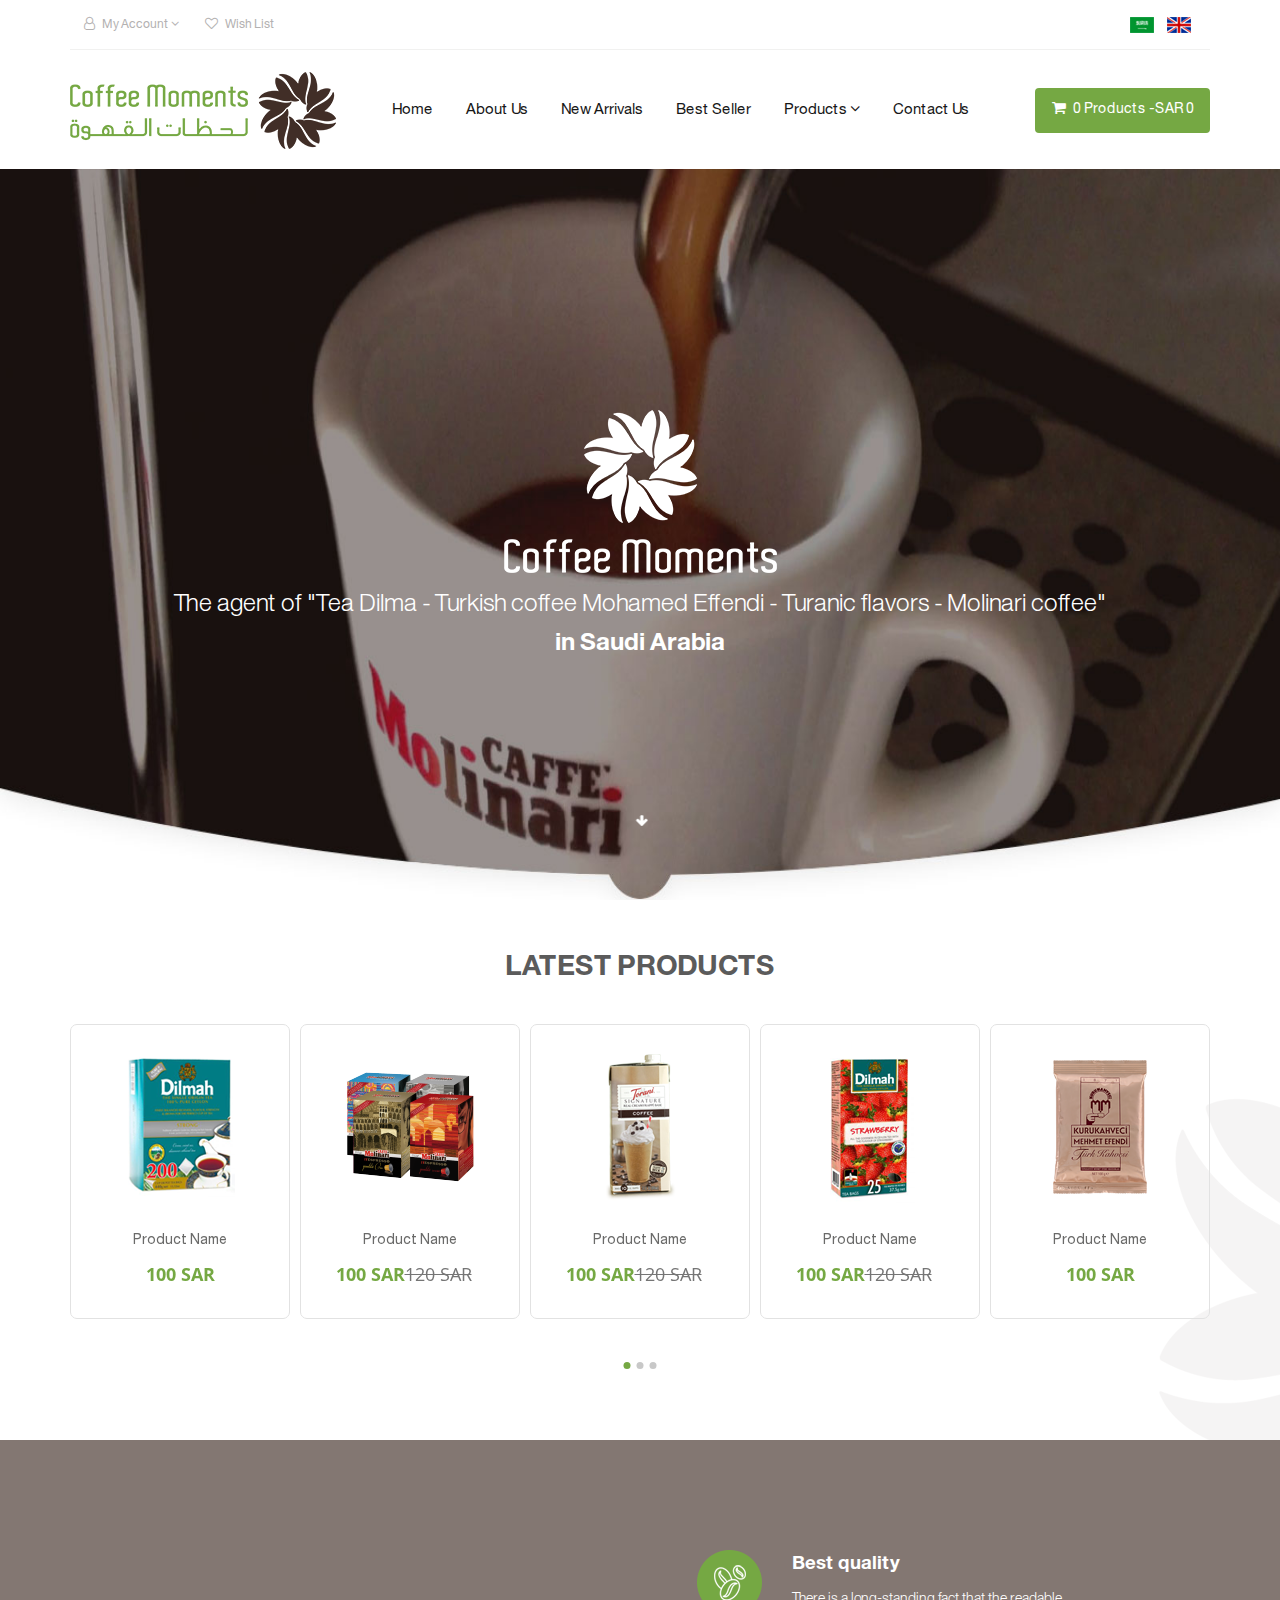
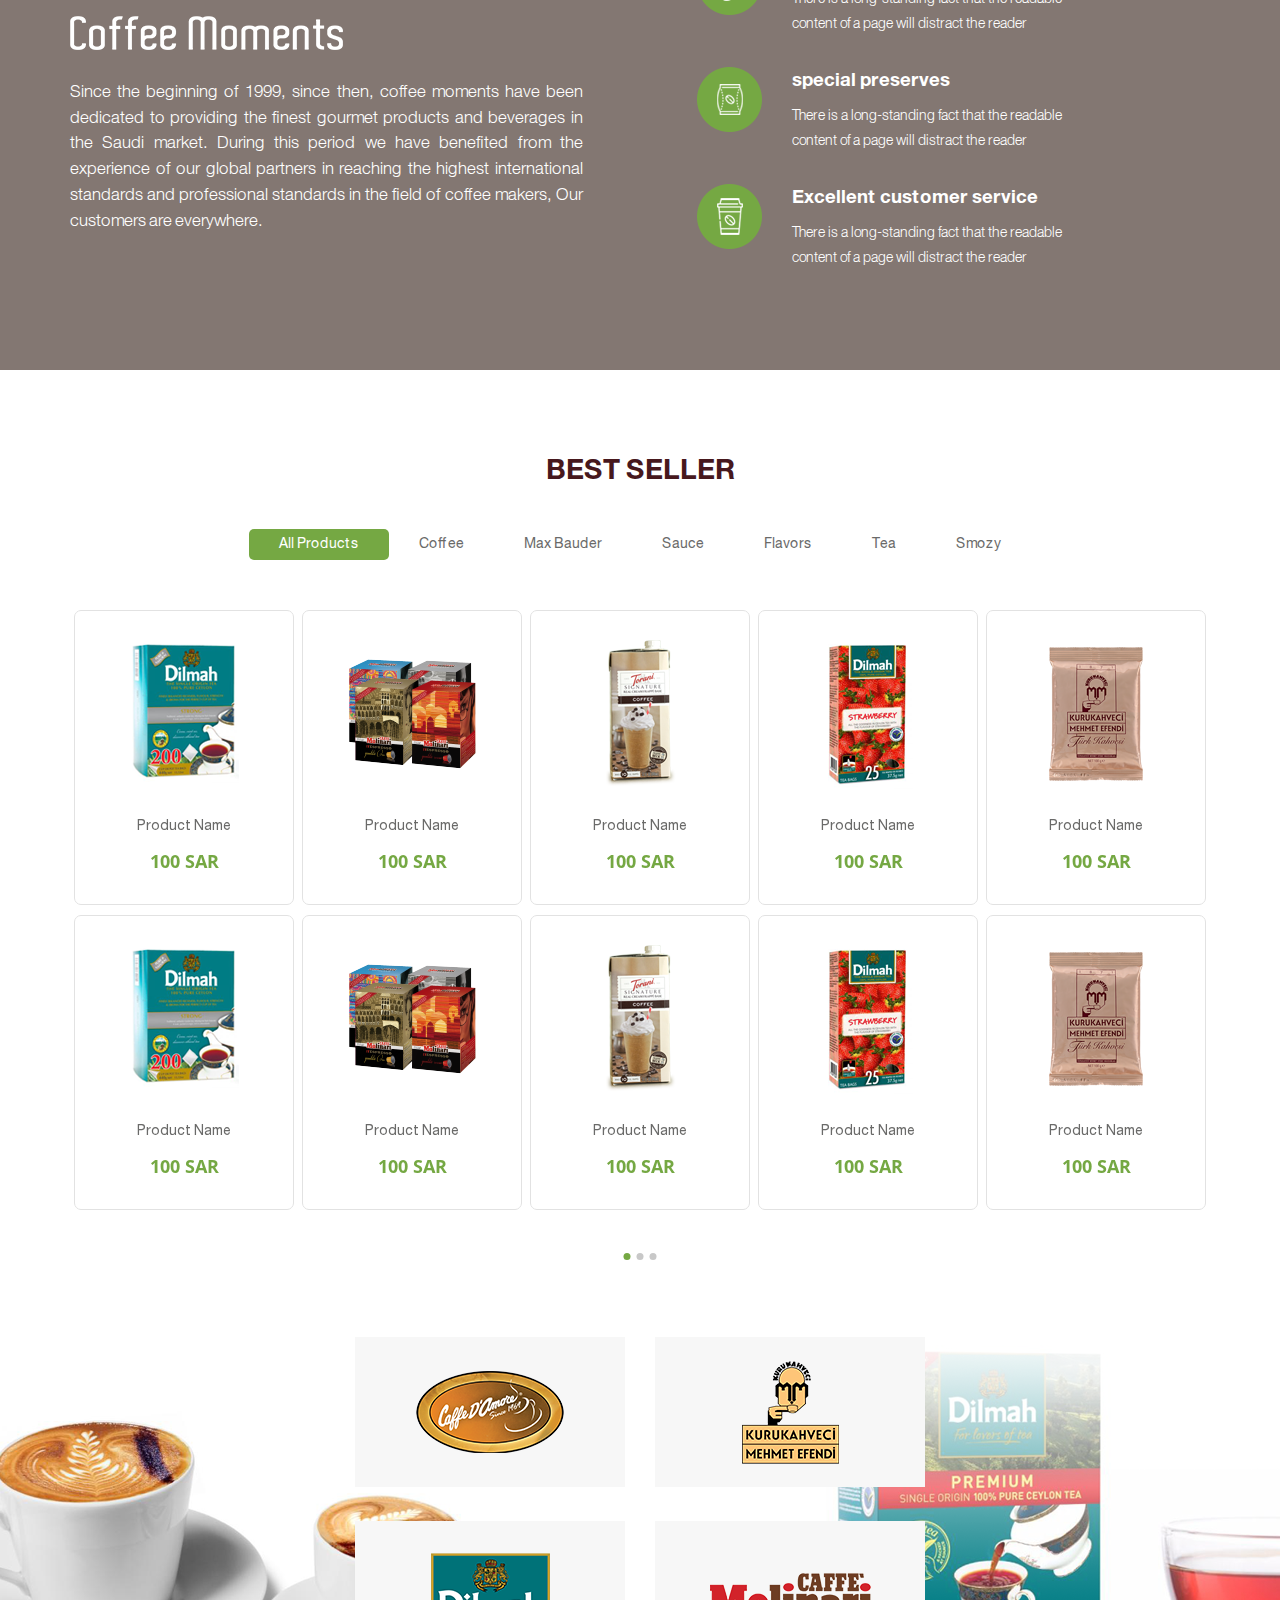
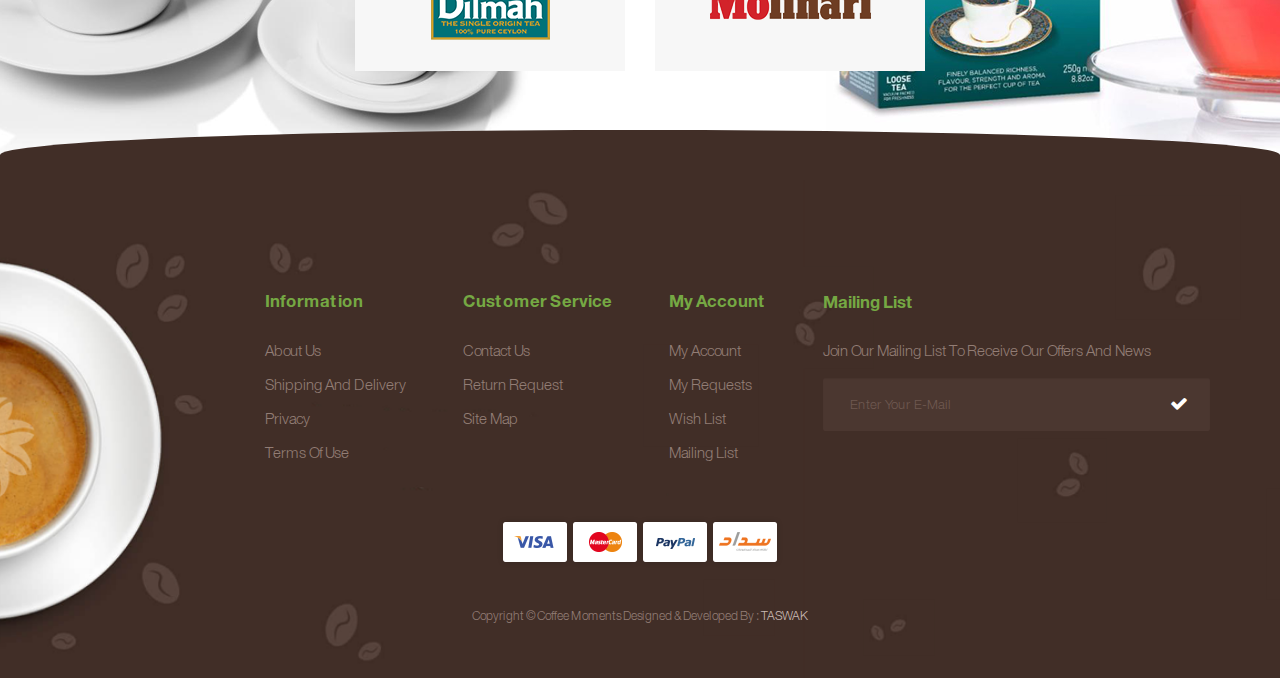
<file: index-en.html>
<!DOCTYPE html>
<html lang="en">
    <head>
        <meta charset="utf-8">
        <!-- for internet explorere -->
        <meta http-equiv="X-UA-Compatible" content="IE=edge">
        <!--(the most important line) for mobile first -->
        <meta name="viewport" content="width=device-width, initial-scale=1">
    <!-- The above 3 meta tags *must* come first in the head; any other head content must come *after* these tags -->
	<link rel="icon" type="image/png" href="images/favicon.png">
        <title>coffee</title>
        <link rel="stylesheet" href="css/bootstrap.css">
        <link rel="stylesheet" href="css/owl.carousel.min.css">
        <link rel="stylesheet" href="css/font-awesome.min.css">
        <link rel="stylesheet" href="css/style.css">
        <link rel="stylesheet" href="css/style-en.css">
    <!-- HTML5 shim and Respond.js for IE8 support of HTML5 elements and media queries -->
    <!-- WARNING: Respond.js doesn't work if you view the page via file:// -->
    <!--[if lt IE 9]>-->
      <script src="js/html5shiv.min.js"></script>
      <script src="js/respond.min.js"></script>

    </head>
    <body>
    
    <header>
    	<div class="top_nav">
    		<div class="container custom">
    			<div class="top_bar">
    				<div class="top_link">
                       <ul class="list-inline">
                            <li class="dropdown link">
                              <a href="#" class="dropdown-toggle" data-toggle="dropdown" role="button" aria-haspopup="true" aria-expanded="false"><i class="fa fa-user-o" aria-hidden="true"></i>my account<span><i class="fa fa-angle-down" aria-hidden="true"></i></span></a>
                              <ul class="dropdown-menu drop_link">
                                <li><a href="#">log in</a></li>
                                <li><a href="#">log out</a></li>
                              </ul>
                            </li>
                            <li class="link"><a href="#"><i class="fa fa-heart-o" aria-hidden="true"></i>wish list</a></li>
                        </ul>
                    </div>
                    <div class="lang">
                    	<a class="ar" href="index.html" data-toggle="tooltip" data-placement="bottom" title="عربي"><img src="images/lang-ar.png"></a>
                       <a class="en" href="index-en.html" data-toggle="tooltip" data-placement="bottom" title="English" ><img src="images/lang-en.png"></a>
                    </div>
    			</div>
    			<div class="bottom_bar">
    				<div class="logo">
                        <a href="#"><img class="img-responsive" src="images/logo.png" alt="logo"></a>
                    </div>
                    <div class="mobile_nav">
                        <div id="mySidenav" class="sidenav">
                            <span href="javascript:void(0)" class="closebtn" onclick="closeNav()">&times;</span>
                            <ul class="list-unstyled">
                                <li><a class="direct" href="#">home</a></li>
                                <li><a class="direct" href="#">about us</a></li>
                                <li><a class="direct" href="#">New Arrivals</a></li>
                                <li class="dropdown menu">
                                  <a href="#" class="dropdown-toggle direct" data-toggle="dropdown" role="button" aria-haspopup="true" aria-expanded="false">products<span><i class="fa fa-angle-down" aria-hidden="true"></i></span></a>
                                  <ul class="dropdown-menu drop_menu">
                                    <li><a href="#">coffee</a></li>
                                    <li><a href="#">Max Bauder</a></li>
                                    <li><a href="#">sauce</a></li>
                                    <li><a href="#">Flavors</a></li>
                                    <li><a href="#">tea</a></li>
                                    <li><a href="#">smozy</a></li>
                                  </ul>
                                </li>
                                <li><a class="direct" href="#">best seller</a></li>
                                <li><a class="direct" href="#">contact us</a></li>
                            </ul>
                        </div>
                        <div class="mob_bar">
                            <button class="list" onclick="openNav()">
                                <i class="fa fa-bars"></i><span>main menu</span> 
                            </button>
                        </div>
                    </div>
                    <div class="main">
						<ul class="list-unstyled list-inline">
							<li><a href="#" class="active">home</a></li>
							<li><a href="#">about us</a></li>
							<li><a href="#">new arrivals</a></li>
							<li><a href="#">best seller</a></li>
							<li class="dropdown">
								<a href="#" class="dropdown-toggle dir" data-toggle="dropdown" role="button" aria-haspopup="true" aria-expanded="false">products<span><i class="fa fa-angle-down" aria-hidden="true"></i></span></a>
							  <ul class="dropdown-menu">
								<li><a href="#">coffee</a></li>
								<li><a href="#">Max Bauder</a></li>
								<li><a href="#">sauce</a></li>
								<li><a href="#">Flavors</a></li>
								<li><a href="#">tea</a></li>
								<li><a href="#">smozy</a></li>
							  </ul>
							</li>
							<li><a href="#">contact us</a></li>
						</ul>
					</div>
					<div class="cart">
						<button class="shop">
							<i class="fa fa-shopping-cart" aria-hidden="true"></i>0 products -SAR 0
						</button>
					</div>
    			</div>
    		</div>
    	</div>
    </header>
    
    <div class="intro">
    	<div class="back">
    		<img src="images/intro-sm.png" class="img-responsive">
    	</div>
    	<div class="intro_content">
			<div class="logo">
				<a href="#"><img class="img-responsive" src="images/intro-logo-en.png" alt="logo"></a>
			</div>
			<h6>The agent of "Tea Dilma - Turkish coffee Mohamed Effendi - Turanic flavors - Molinari coffee"</h6>			
			<h3>in Saudi Arabia</h3>
			<div class="down_nav">
				<a href="#recent" class="scroll">
					<span>
						<img src="images/arrow.png" alt="arrow">
					</span>
				</a>
			</div>
        </div>
    </div>
    
    
    
    
    
    <div class="recent" id="recent">
            <div class="container">
                <div class="heading">
                    <h3>Latest Products</h3>
                </div>
                <div class="owl-carousel pro_slider owl-theme">
                    <div class="item pro">
                        <div class="photo">
                            <img src="images/pro-1.png" class="img-responsive">
                        </div>
                        <div class="info">
                            <div class="name">
                                <a href="#">product name</a> 
                            </div>
                            <div class="price">
                                <div class="current">100 SAR</div>
                            </div>
                        </div>
                        <div class="overlay">
						   <div class="add">
								<button class="add_to">
									<i class="fa fa-shopping-cart" aria-hidden="true"></i>
									<span>add to cart</span>
								</button>
							</div>
						</div>
                    </div>
                    
                    <div class="item pro">
                        <div class="photo">
                            <img src="images/pro-2.png" class="img-responsive">
                        </div>
                        <div class="info">
                            <div class="name">
                                <a href="#">product name</a> 
                            </div>
                            <div class="price">
                                <div class="current">100 SAR</div>
                                <div class="past">120 SAR</div>
                            </div>
                        </div>
                        <div class="overlay">
						   <div class="add">
								<button class="add_to">
									<i class="fa fa-shopping-cart" aria-hidden="true"></i>
									<span>add to cart</span>
								</button>
							</div>
						</div>
                    </div>
                    
                    
                    <div class="item pro">
                        <div class="photo">
                            <img src="images/pro-3.png" class="img-responsive">
                        </div>
                        <div class="info">
                            <div class="name">
                                <a href="#">product name</a> 
                            </div>
                            <div class="price">
                                <div class="current">100 SAR</div>
                                <div class="past">120 SAR</div>
                            </div>
                        </div>
                        <div class="overlay">
						   <div class="add">
								<button class="add_to">
									<i class="fa fa-shopping-cart" aria-hidden="true"></i>
									<span>add to cart</span>
								</button>
							</div>
						</div>
                    </div>
                    
                    
                    <div class="item pro">
                        <div class="photo">
                            <img src="images/pro-4.png" class="img-responsive">
                        </div>
                        <div class="info">
                            <div class="name">
                                <a href="#">product name</a> 
                            </div>
                            <div class="price">
                                <div class="current">100 SAR</div>
                                <div class="past">120 SAR</div>
                            </div>
                        </div>
                        <div class="overlay">
						   <div class="add">
								<button class="add_to">
									<i class="fa fa-shopping-cart" aria-hidden="true"></i>
									<span>add to cart</span>
								</button>
							</div>
						</div>
                    </div>
                    
                    
                    <div class="item pro">
                        <div class="photo">
                            <img src="images/pro-5.png" class="img-responsive">
                        </div>
                        <div class="info">
                            <div class="name">
                                <a href="#">product name</a> 
                            </div>
                            <div class="price">
                                <div class="current">100 SAR</div>
                            </div>
                        </div>
                        <div class="overlay">
						   <div class="add">
								<button class="add_to">
									<i class="fa fa-shopping-cart" aria-hidden="true"></i>
									<span>add to cart</span>
								</button>
							</div>
						</div>
                    </div>
                    
                    
                    <div class="item pro">
                        <div class="photo">
                            <img src="images/pro-1.png" class="img-responsive">
                        </div>
                        <div class="info">
                            <div class="name">
                                <a href="#">product name</a> 
                            </div>
                            <div class="price">
                                <div class="current">100 SAR</div>
                            </div>
                        </div>
                        <div class="overlay">
						   <div class="add">
								<button class="add_to">
									<i class="fa fa-shopping-cart" aria-hidden="true"></i>
									<span>add to cart</span>
								</button>
							</div>
						</div>
                    </div>
                    
                    
                    <div class="item pro">
                        <div class="photo">
                            <img src="images/pro-2.png" class="img-responsive">
                        </div>
                        <div class="info">
                            <div class="name">
                                <a href="#">product name</a> 
                            </div>
                            <div class="price">
                                <div class="current">100 SAR</div>
                                <div class="past">120 SAR</div>
                            </div>
                        </div>
                        <div class="overlay">
						   <div class="add">
								<button class="add_to">
									<i class="fa fa-shopping-cart" aria-hidden="true"></i>
									<span>add to cart</span>
								</button>
							</div>
						</div>
                    </div>
                    
                    <div class="item pro">
                        <div class="photo">
                            <img src="images/pro-3.png" class="img-responsive">
                        </div>
                        <div class="info">
                            <div class="name">
                                <a href="#">product name</a> 
                            </div>
                            <div class="price">
                                <div class="current">100 SAR</div>
                                <div class="past">120 SAR</div>
                            </div>
                        </div>
                        <div class="overlay">
						   <div class="add">
								<button class="add_to">
									<i class="fa fa-shopping-cart" aria-hidden="true"></i>
									<span>add to cart</span>
								</button>
							</div>
						</div>
                    </div>
                    
                    
                    <div class="item pro">
                        <div class="photo">
                            <img src="images/pro-4.png" class="img-responsive">
                        </div>
                        <div class="info">
                            <div class="name">
                                <a href="#">product name</a> 
                            </div>
                            <div class="price">
                                <div class="current">100 SAR</div>
                                <div class="past">120 SAR</div>
                            </div>
                        </div>
                        <div class="overlay">
						   <div class="add">
								<button class="add_to">
									<i class="fa fa-shopping-cart" aria-hidden="true"></i>
									<span>add to cart</span>
								</button>
							</div>
						</div>
                    </div>
                    
                    
                    <div class="item pro">
                        <div class="photo">
                            <img src="images/pro-5.png" class="img-responsive">
                        </div>
                        <div class="info">
                            <div class="name">
                                <a href="#">product name</a> 
                            </div>
                            <div class="price">
                                <div class="current">100 SAR</div>
                            </div>
                        </div>
                        <div class="overlay">
						   <div class="add">
								<button class="add_to">
									<i class="fa fa-shopping-cart" aria-hidden="true"></i>
									<span>add to cart</span>
								</button>
							</div>
						</div>
                    </div>
                    
                    
                    <div class="item pro">
                        <div class="photo">
                            <img src="images/pro-1.png" class="img-responsive">
                        </div>
                        <div class="info">
                            <div class="name">
                                <a href="#">product name</a> 
                            </div>
                            <div class="price">
                                <div class="current">100 SAR</div>
                            </div>
                        </div>
                        <div class="overlay">
						   <div class="add">
								<button class="add_to">
									<i class="fa fa-shopping-cart" aria-hidden="true"></i>
									<span>add to cart</span>
								</button>
							</div>
						</div>
                    </div>
                    
                    
                    <div class="item pro">
                        <div class="photo">
                            <img src="images/pro-2.png" class="img-responsive">
                        </div>
                        <div class="info">
                            <div class="name">
                                <a href="#">product name</a> 
                            </div>
                            <div class="price">
                                <div class="current">100 SAR</div>
                                <div class="past">120 SAR</div>
                            </div>
                        </div>
                        <div class="overlay">
						   <div class="add">
								<button class="add_to">
									<i class="fa fa-shopping-cart" aria-hidden="true"></i>
									<span>add to cart</span>
								</button>
							</div>
						</div>
                    </div>
                    
                    <div class="item pro">
                        <div class="photo">
                            <img src="images/pro-3.png" class="img-responsive">
                        </div>
                        <div class="info">
                            <div class="name">
                                <a href="#">product name</a> 
                            </div>
                            <div class="price">
                                <div class="current">100 SAR</div>
                                <div class="past">120 SAR</div>
                            </div>
                        </div>
                        <div class="overlay">
						   <div class="add">
								<button class="add_to">
									<i class="fa fa-shopping-cart" aria-hidden="true"></i>
									<span>add to cart</span>
								</button>
							</div>
						</div>
                    </div>
                    
                    
                    <div class="item pro">
                        <div class="photo">
                            <img src="images/pro-4.png" class="img-responsive">
                        </div>
                        <div class="info">
                            <div class="name">
                                <a href="#">product name</a> 
                            </div>
                            <div class="price">
                                <div class="current">100 SAR</div>
                                <div class="past">120 SAR</div>
                            </div>
                        </div>
                        <div class="overlay">
						   <div class="add">
								<button class="add_to">
									<i class="fa fa-shopping-cart" aria-hidden="true"></i>
									<span>add to cart</span>
								</button>
							</div>
						</div>
                    </div>
                    
                    
                    <div class="item pro">
                        <div class="photo">
                            <img src="images/pro-5.png" class="img-responsive">
                        </div>
                        <div class="info">
                            <div class="name">
                                <a href="#">product name</a> 
                            </div>
                            <div class="price">
                                <div class="current">100 SAR</div>
                            </div>
                        </div>
                        <div class="overlay">
						   <div class="add">
								<button class="add_to">
									<i class="fa fa-shopping-cart" aria-hidden="true"></i>
									<span>add to cart</span>
								</button>
							</div>
						</div>
                    </div>
                </div>
            </div>
        </div>
        
        
        <div class="about">
        	<div class="over"></div>
        	<div class="container">
        		<div class="about_us">
        			<div class="info">
        				<div class="title">
        					<img src="images/about-title.png" alt="title" class="img-responsive">
        				</div>
        				<div class="detail">
							Since the beginning of 1999, since then, coffee moments have been dedicated to providing the finest gourmet products and beverages in the Saudi market. During this period we have benefited from the experience of our global partners in reaching the highest international standards and professional standards in the field of coffee makers, Our customers are everywhere.       				
       					</div>
        			</div>
        			<div class="features">
        				<div class="feature">
        					<div class="icon">
        						<img src="images/icon-1.png" alt="feature_icon">
        					</div>
        					<div class="explain">
        						<h4 class="name">Best quality</h4>
        						<div class="feat">
									There is a long-standing fact that the readable content of a page will distract the reader        						
       							</div>
        					</div>
        				</div>
        				
        				<div class="feature">
        					<div class="icon">
        						<img src="images/icon-2.png" alt="feature_icon">
        					</div>
        					<div class="explain">
        						<h4 class="name">special preserves</h4>
        						<div class="feat">
									There is a long-standing fact that the readable content of a page will distract the reader        						
       							</div>
        					</div>
        				</div>
        				
        				<div class="feature">
        					<div class="icon">
        						<img src="images/icon-3.png" alt="feature_icon">
        					</div>
        					<div class="explain">
        						<h4 class="name">Excellent customer service</h4>
        						<div class="feat">
									There is a long-standing fact that the readable content of a page will distract the reader        						
       							</div>
        					</div>
        				</div>
        			</div>
        		</div>
        	</div>
        </div>
        
        
        
        <div class="products">
        <div class="container">
            <div class="heading">
                <h3>best seller</h3>
                <ul class="list-unstyled navtabs">
                	<li class="active">
						<a href="#category1" role="tab" data-toggle="tab" aria-expanded="false">all products</a>
					</li>
					<li>
						<a href="#category2" role="tab" data-toggle="tab" aria-expanded="false">coffee</a>
					</li>
					<li>
						<a href="#category3" role="tab" data-toggle="tab" aria-expanded="false">Max Bauder</a>
					</li>
					<li>
						<a href="#category4" role="tab" data-toggle="tab" aria-expanded="false">Sauce</a>
					</li>
					<li>
						<a href="#category5" role="tab" data-toggle="tab" aria-expanded="false">Flavors</a>
					</li>
					<li>
						<a href="#category6" role="tab" data-toggle="tab" aria-expanded="false">tea</a>
					</li>
					<li>
						<a href="#category7" role="tab" data-toggle="tab" aria-expanded="false">Smozy</a>
					</li>
				</ul>
            </div>
            <div class="tab-content">
            	<div class="tab-pane fade in active" id="category1">
					<div class="mainslider owl-carousel">
						  <div class="slideitem prods">
								<div class="pro">
								<div class="photo">
									<img src="images/pro-1.png" class="img-responsive">
								</div>
								<div class="info">
									<div class="name">
										<a href="#">product name</a> 
									</div>
									<div class="price">
										<div class="current">100 SAR</div>
									</div>
								</div>
								<div class="overlay">
								   <div class="add">
										<button class="add_to">
											<i class="fa fa-shopping-cart" aria-hidden="true"></i>
											<span>add to cart</span>
										</button>
									</div>
								</div>
							</div>

							<div class="pro">
								<div class="photo">
									<img src="images/pro-2.png" class="img-responsive">
								</div>
								<div class="info">
									<div class="name">
										<a href="#">product name</a> 
									</div>
									<div class="price">
										<div class="current">100 SAR</div>
									</div>
								</div>
								<div class="overlay">
								   <div class="add">
										<button class="add_to">
											<i class="fa fa-shopping-cart" aria-hidden="true"></i>
											<span>add to cart</span>
										</button>
									</div>
								</div>
							</div>

						  <div class="pro">
								<div class="photo">
									<img src="images/pro-3.png" class="img-responsive">
								</div>
								<div class="info">
									<div class="name">
										<a href="#">product name</a> 
									</div>
									<div class="price">
										<div class="current">100 SAR</div>
									</div>
								</div>
								<div class="overlay">
								   <div class="add">
										<button class="add_to">
											<i class="fa fa-shopping-cart" aria-hidden="true"></i>
											<span>add to cart</span>
										</button>
									</div>
								</div>
							</div>

						  <div class="pro">
								<div class="photo">
									<img src="images/pro-4.png" class="img-responsive">
								</div>
								<div class="info">
									<div class="name">
										<a href="#">product name</a> 
									</div>
									<div class="price">
										<div class="current">100 SAR</div>
									</div>
								</div>
								<div class="overlay">
								   <div class="add">
										<button class="add_to">
											<i class="fa fa-shopping-cart" aria-hidden="true"></i>
											<span>add to cart</span>
										</button>
									</div>
								</div>
							</div>


						  <div class="pro">
								<div class="photo">
									<img src="images/pro-5.png" class="img-responsive">
								</div>
								<div class="info">
									<div class="name">
										<a href="#">product name</a> 
									</div>
									<div class="price">
										<div class="current">100 SAR</div>
									</div>
								</div>
								<div class="overlay">
								   <div class="add">
										<button class="add_to">
											<i class="fa fa-shopping-cart" aria-hidden="true"></i>
											<span>add to cart</span>
										</button>
									</div>
								</div>
							</div>


						  <div class="pro">
								<div class="photo">
									<img src="images/pro-1.png" class="img-responsive">
								</div>
								<div class="info">
									<div class="name">
										<a href="#">product name</a> 
									</div>
									<div class="price">
										<div class="current">100 SAR</div>
									</div>
								</div>
								<div class="overlay">
								   <div class="add">
										<button class="add_to">
											<i class="fa fa-shopping-cart" aria-hidden="true"></i>
											<span>add to cart</span>
										</button>
									</div>
								</div>
							</div>

						  <div class="pro">
								<div class="photo">
									<img src="images/pro-2.png" class="img-responsive">
								</div>
								<div class="info">
									<div class="name">
										<a href="#">product name</a> 
									</div>
									<div class="price">
										<div class="current">100 SAR</div>
									</div>
								</div>
								<div class="overlay">
								   <div class="add">
										<button class="add_to">
											<i class="fa fa-shopping-cart" aria-hidden="true"></i>
											<span>add to cart</span>
										</button>
									</div>
								</div>
							</div>



							<div class="pro">
								<div class="photo">
									<img src="images/pro-3.png" class="img-responsive">
								</div>
								<div class="info">
									<div class="name">
										<a href="#">product name</a> 
									</div>
									<div class="price">
										<div class="current">100 SAR</div>
									</div>
								</div>
								<div class="overlay">
								   <div class="add">
										<button class="add_to">
											<i class="fa fa-shopping-cart" aria-hidden="true"></i>
											<span>add to cart</span>
										</button>
									</div>
								</div>
							</div>


							<div class="pro">
								<div class="photo">
									<img src="images/pro-4.png" class="img-responsive">
								</div>
								<div class="info">
									<div class="name">
										<a href="#">product name</a> 
									</div>
									<div class="price">
										<div class="current">100 SAR</div>
									</div>
								</div>
								<div class="overlay">
								   <div class="add">
										<button class="add_to">
											<i class="fa fa-shopping-cart" aria-hidden="true"></i>
											<span>add to cart</span>
										</button>
									</div>
								</div>
							</div>


							<div class="pro">
								<div class="photo">
									<img src="images/pro-5.png" class="img-responsive">
								</div>
								<div class="info">
									<div class="name">
										<a href="#">product name</a> 
									</div>
									<div class="price">
										<div class="current">100 SAR</div>
									</div>
								</div>
								<div class="overlay">
								   <div class="add">
										<button class="add_to">
											<i class="fa fa-shopping-cart" aria-hidden="true"></i>
											<span>add to cart</span>
										</button>
									</div>
								</div>
							</div>
						  </div>
						  <div class="slideitem prods">
								<div class="pro">
								<div class="photo">
									<img src="images/pro-1.png" class="img-responsive">
								</div>
								<div class="info">
									<div class="name">
										<a href="#">product name</a> 
									</div>
									<div class="price">
										<div class="current">100 SAR</div>
									</div>
								</div>
								<div class="overlay">
								   <div class="add">
										<button class="add_to">
											<i class="fa fa-shopping-cart" aria-hidden="true"></i>
											<span>add to cart</span>
										</button>
									</div>
								</div>
							</div>

							<div class="pro">
								<div class="photo">
									<img src="images/pro-2.png" class="img-responsive">
								</div>
								<div class="info">
									<div class="name">
										<a href="#">product name</a> 
									</div>
									<div class="price">
										<div class="current">100 SAR</div>
									</div>
								</div>
								<div class="overlay">
								   <div class="add">
										<button class="add_to">
											<i class="fa fa-shopping-cart" aria-hidden="true"></i>
											<span>add to cart</span>
										</button>
									</div>
								</div>
							</div>

						  <div class="pro">
								<div class="photo">
									<img src="images/pro-3.png" class="img-responsive">
								</div>
								<div class="info">
									<div class="name">
										<a href="#">product name</a> 
									</div>
									<div class="price">
										<div class="current">100 SAR</div>
									</div>
								</div>
								<div class="overlay">
								   <div class="add">
										<button class="add_to">
											<i class="fa fa-shopping-cart" aria-hidden="true"></i>
											<span>add to cart</span>
										</button>
									</div>
								</div>
							</div>

						  <div class="pro">
								<div class="photo">
									<img src="images/pro-4.png" class="img-responsive">
								</div>
								<div class="info">
									<div class="name">
										<a href="#">product name</a> 
									</div>
									<div class="price">
										<div class="current">100 SAR</div>
									</div>
								</div>
								<div class="overlay">
								   <div class="add">
										<button class="add_to">
											<i class="fa fa-shopping-cart" aria-hidden="true"></i>
											<span>add to cart</span>
										</button>
									</div>
								</div>
							</div>


						  <div class="pro">
								<div class="photo">
									<img src="images/pro-5.png" class="img-responsive">
								</div>
								<div class="info">
									<div class="name">
										<a href="#">product name</a> 
									</div>
									<div class="price">
										<div class="current">100 SAR</div>
									</div>
								</div>
								<div class="overlay">
								   <div class="add">
										<button class="add_to">
											<i class="fa fa-shopping-cart" aria-hidden="true"></i>
											<span>add to cart</span>
										</button>
									</div>
								</div>
							</div>


						  <div class="pro">
								<div class="photo">
									<img src="images/pro-1.png" class="img-responsive">
								</div>
								<div class="info">
									<div class="name">
										<a href="#">product name</a> 
									</div>
									<div class="price">
										<div class="current">100 SAR</div>
									</div>
								</div>
								<div class="overlay">
								   <div class="add">
										<button class="add_to">
											<i class="fa fa-shopping-cart" aria-hidden="true"></i>
											<span>add to cart</span>
										</button>
									</div>
								</div>
							</div>

						  <div class="pro">
								<div class="photo">
									<img src="images/pro-2.png" class="img-responsive">
								</div>
								<div class="info">
									<div class="name">
										<a href="#">product name</a> 
									</div>
									<div class="price">
										<div class="current">100 SAR</div>
									</div>
								</div>
								<div class="overlay">
								   <div class="add">
										<button class="add_to">
											<i class="fa fa-shopping-cart" aria-hidden="true"></i>
											<span>add to cart</span>
										</button>
									</div>
								</div>
							</div>



							<div class="pro">
								<div class="photo">
									<img src="images/pro-3.png" class="img-responsive">
								</div>
								<div class="info">
									<div class="name">
										<a href="#">product name</a> 
									</div>
									<div class="price">
										<div class="current">100 SAR</div>
									</div>
								</div>
								<div class="overlay">
								   <div class="add">
										<button class="add_to">
											<i class="fa fa-shopping-cart" aria-hidden="true"></i>
											<span>add to cart</span>
										</button>
									</div>
								</div>
							</div>


							<div class="pro">
								<div class="photo">
									<img src="images/pro-4.png" class="img-responsive">
								</div>
								<div class="info">
									<div class="name">
										<a href="#">product name</a> 
									</div>
									<div class="price">
										<div class="current">100 SAR</div>
									</div>
								</div>
								<div class="overlay">
								   <div class="add">
										<button class="add_to">
											<i class="fa fa-shopping-cart" aria-hidden="true"></i>
											<span>add to cart</span>
										</button>
									</div>
								</div>
							</div>


							<div class="pro">
								<div class="photo">
									<img src="images/pro-5.png" class="img-responsive">
								</div>
								<div class="info">
									<div class="name">
										<a href="#">product name</a> 
									</div>
									<div class="price">
										<div class="current">100 SAR</div>
									</div>
								</div>
								<div class="overlay">
								   <div class="add">
										<button class="add_to">
											<i class="fa fa-shopping-cart" aria-hidden="true"></i>
											<span>add to cart</span>
										</button>
									</div>
								</div>
							</div>
						  </div>
						  
						  
						  <div class="slideitem prods">
								<div class="pro">
								<div class="photo">
									<img src="images/pro-1.png" class="img-responsive">
								</div>
								<div class="info">
									<div class="name">
										<a href="#">product name</a> 
									</div>
									<div class="price">
										<div class="current">100 SAR</div>
									</div>
								</div>
								<div class="overlay">
								   <div class="add">
										<button class="add_to">
											<i class="fa fa-shopping-cart" aria-hidden="true"></i>
											<span>add to cart</span>
										</button>
									</div>
								</div>
							</div>

							<div class="pro">
								<div class="photo">
									<img src="images/pro-2.png" class="img-responsive">
								</div>
								<div class="info">
									<div class="name">
										<a href="#">product name</a> 
									</div>
									<div class="price">
										<div class="current">100 SAR</div>
									</div>
								</div>
								<div class="overlay">
								   <div class="add">
										<button class="add_to">
											<i class="fa fa-shopping-cart" aria-hidden="true"></i>
											<span>add to cart</span>
										</button>
									</div>
								</div>
							</div>

						  <div class="pro">
								<div class="photo">
									<img src="images/pro-3.png" class="img-responsive">
								</div>
								<div class="info">
									<div class="name">
										<a href="#">product name</a> 
									</div>
									<div class="price">
										<div class="current">100 SAR</div>
									</div>
								</div>
								<div class="overlay">
								   <div class="add">
										<button class="add_to">
											<i class="fa fa-shopping-cart" aria-hidden="true"></i>
											<span>add to cart</span>
										</button>
									</div>
								</div>
							</div>

						  <div class="pro">
								<div class="photo">
									<img src="images/pro-4.png" class="img-responsive">
								</div>
								<div class="info">
									<div class="name">
										<a href="#">product name</a> 
									</div>
									<div class="price">
										<div class="current">100 SAR</div>
									</div>
								</div>
								<div class="overlay">
								   <div class="add">
										<button class="add_to">
											<i class="fa fa-shopping-cart" aria-hidden="true"></i>
											<span>add to cart</span>
										</button>
									</div>
								</div>
							</div>


						  <div class="pro">
								<div class="photo">
									<img src="images/pro-5.png" class="img-responsive">
								</div>
								<div class="info">
									<div class="name">
										<a href="#">product name</a> 
									</div>
									<div class="price">
										<div class="current">100 SAR</div>
									</div>
								</div>
								<div class="overlay">
								   <div class="add">
										<button class="add_to">
											<i class="fa fa-shopping-cart" aria-hidden="true"></i>
											<span>add to cart</span>
										</button>
									</div>
								</div>
							</div>


						  <div class="pro">
								<div class="photo">
									<img src="images/pro-1.png" class="img-responsive">
								</div>
								<div class="info">
									<div class="name">
										<a href="#">product name</a> 
									</div>
									<div class="price">
										<div class="current">100 SAR</div>
									</div>
								</div>
								<div class="overlay">
								   <div class="add">
										<button class="add_to">
											<i class="fa fa-shopping-cart" aria-hidden="true"></i>
											<span>add to cart</span>
										</button>
									</div>
								</div>
							</div>

						  <div class="pro">
								<div class="photo">
									<img src="images/pro-2.png" class="img-responsive">
								</div>
								<div class="info">
									<div class="name">
										<a href="#">product name</a> 
									</div>
									<div class="price">
										<div class="current">100 SAR</div>
									</div>
								</div>
								<div class="overlay">
								   <div class="add">
										<button class="add_to">
											<i class="fa fa-shopping-cart" aria-hidden="true"></i>
											<span>add to cart</span>
										</button>
									</div>
								</div>
							</div>



							<div class="pro">
								<div class="photo">
									<img src="images/pro-3.png" class="img-responsive">
								</div>
								<div class="info">
									<div class="name">
										<a href="#">product name</a> 
									</div>
									<div class="price">
										<div class="current">100 SAR</div>
									</div>
								</div>
								<div class="overlay">
								   <div class="add">
										<button class="add_to">
											<i class="fa fa-shopping-cart" aria-hidden="true"></i>
											<span>add to cart</span>
										</button>
									</div>
								</div>
							</div>


							<div class="pro">
								<div class="photo">
									<img src="images/pro-4.png" class="img-responsive">
								</div>
								<div class="info">
									<div class="name">
										<a href="#">product name</a> 
									</div>
									<div class="price">
										<div class="current">100 SAR</div>
									</div>
								</div>
								<div class="overlay">
								   <div class="add">
										<button class="add_to">
											<i class="fa fa-shopping-cart" aria-hidden="true"></i>
											<span>add to cart</span>
										</button>
									</div>
								</div>
							</div>


							<div class="pro">
								<div class="photo">
									<img src="images/pro-5.png" class="img-responsive">
								</div>
								<div class="info">
									<div class="name">
										<a href="#">product name</a> 
									</div>
									<div class="price">
										<div class="current">100 SAR</div>
									</div>
								</div>
								<div class="overlay">
								   <div class="add">
										<button class="add_to">
											<i class="fa fa-shopping-cart" aria-hidden="true"></i>
											<span>add to cart</span>
										</button>
									</div>
								</div>
							</div>
						  </div>
					</div>
				</div>
            
            	<div class="tab-pane fade" id="category2">
					<div class="prods">
						<div class="pro">
							<div class="photo">
								<img src="images/pro-1.png" class="img-responsive">
							</div>
							<div class="info">
								<div class="name">
									<a href="#">product name</a> 
								</div>
								<div class="price">
									<div class="current">100 SAR</div>
								</div>
							</div>
							<div class="overlay">
							   <div class="add">
									<button class="add_to">
										<i class="fa fa-shopping-cart" aria-hidden="true"></i>
										<span>add to cart</span>
									</button>
								</div>
							</div>
						</div>

						<div class="pro">
							<div class="photo">
								<img src="images/pro-2.png" class="img-responsive">
							</div>
							<div class="info">
								<div class="name">
									<a href="#">product name</a> 
								</div>
								<div class="price">
									<div class="current">100 SAR</div>
								</div>
							</div>
							<div class="overlay">
							   <div class="add">
									<button class="add_to">
										<i class="fa fa-shopping-cart" aria-hidden="true"></i>
										<span>add to cart</span>
									</button>
								</div>
							</div>
						</div>


						<div class="pro">
							<div class="photo">
								<img src="images/pro-3.png" class="img-responsive">
							</div>
							<div class="info">
								<div class="name">
									<a href="#">product name</a> 
								</div>
								<div class="price">
									<div class="current">100 SAR</div>
								</div>
							</div>
							<div class="overlay">
							   <div class="add">
									<button class="add_to">
										<i class="fa fa-shopping-cart" aria-hidden="true"></i>
										<span>add to cart</span>
									</button>
								</div>
							</div>
						</div>


						<div class="pro">
							<div class="photo">
								<img src="images/pro-4.png" class="img-responsive">
							</div>
							<div class="info">
								<div class="name">
									<a href="#">product name</a> 
								</div>
								<div class="price">
									<div class="current">100 SAR</div>
								</div>
							</div>
							<div class="overlay">
							   <div class="add">
									<button class="add_to">
										<i class="fa fa-shopping-cart" aria-hidden="true"></i>
										<span>add to cart</span>
									</button>
								</div>
							</div>
						</div>


						<div class="pro">
							<div class="photo">
								<img src="images/pro-5.png" class="img-responsive">
							</div>
							<div class="info">
								<div class="name">
									<a href="#">product name</a> 
								</div>
								<div class="price">
									<div class="current">100 SAR</div>
								</div>
							</div>
							<div class="overlay">
							   <div class="add">
									<button class="add_to">
										<i class="fa fa-shopping-cart" aria-hidden="true"></i>
										<span>add to cart</span>
									</button>
								</div>
							</div>
						</div>

						<div class="pro">
							<div class="photo">
								<img src="images/pro-1.png" class="img-responsive">
							</div>
							<div class="info">
								<div class="name">
									<a href="#">product name</a> 
								</div>
								<div class="price">
									<div class="current">100 SAR</div>
								</div>
							</div>
							<div class="overlay">
							   <div class="add">
									<button class="add_to">
										<i class="fa fa-shopping-cart" aria-hidden="true"></i>
										<span>add to cart</span>
									</button>
								</div>
							</div>
						</div>

						<div class="pro">
							<div class="photo">
								<img src="images/pro-2.png" class="img-responsive">
							</div>
							<div class="info">
								<div class="name">
									<a href="#">product name</a> 
								</div>
								<div class="price">
									<div class="current">100 SAR</div>
								</div>
							</div>
							<div class="overlay">
							   <div class="add">
									<button class="add_to">
										<i class="fa fa-shopping-cart" aria-hidden="true"></i>
										<span>add to cart</span>
									</button>
								</div>
							</div>
						</div>

						<div class="pro">
							<div class="photo">
								<img src="images/pro-3.png" class="img-responsive">
							</div>
							<div class="info">
								<div class="name">
									<a href="#">product name</a> 
								</div>
								<div class="price">
									<div class="current">100 SAR</div>
								</div>
							</div>
							<div class="overlay">
							   <div class="add">
									<button class="add_to">
										<i class="fa fa-shopping-cart" aria-hidden="true"></i>
										<span>add to cart</span>
									</button>
								</div>
							</div>
						</div>

						<div class="pro">
							<div class="photo">
								<img src="images/pro-4.png" class="img-responsive">
							</div>
							<div class="info">
								<div class="name">
									<a href="#">product name</a> 
								</div>
								<div class="price">
									<div class="current">100 SAR</div>
								</div>
							</div>
							<div class="overlay">
							   <div class="add">
									<button class="add_to">
										<i class="fa fa-shopping-cart" aria-hidden="true"></i>
										<span>add to cart</span>
									</button>
								</div>
							</div>
						</div>

						<div class="pro">
							<div class="photo">
								<img src="images/pro-5.png" class="img-responsive">
							</div>
							<div class="info">
								<div class="name">
									<a href="#">product name</a> 
								</div>
								<div class="price">
									<div class="current">100 SAR</div>
								</div>
							</div>
							<div class="overlay">
							   <div class="add">
									<button class="add_to">
										<i class="fa fa-shopping-cart" aria-hidden="true"></i>
										<span>add to cart</span>
									</button>
								</div>
							</div>
						</div>
					</div>
				</div>
                
                <div class="tab-pane fade" id="category3">
					<div class="prods">
						<div class="pro">
							<div class="photo">
								<img src="images/pro-1.png" class="img-responsive">
							</div>
							<div class="info">
								<div class="name">
									<a href="#">product name</a> 
								</div>
								<div class="price">
									<div class="current">100 SAR</div>
								</div>
							</div>
							<div class="overlay">
							   <div class="add">
									<button class="add_to">
										<i class="fa fa-shopping-cart" aria-hidden="true"></i>
										<span>add to cart</span>
									</button>
								</div>
							</div>
						</div>

						<div class="pro">
							<div class="photo">
								<img src="images/pro-2.png" class="img-responsive">
							</div>
							<div class="info">
								<div class="name">
									<a href="#">product name</a> 
								</div>
								<div class="price">
									<div class="current">100 SAR</div>
								</div>
							</div>
							<div class="overlay">
							   <div class="add">
									<button class="add_to">
										<i class="fa fa-shopping-cart" aria-hidden="true"></i>
										<span>add to cart</span>
									</button>
								</div>
							</div>
						</div>


						<div class="pro">
							<div class="photo">
								<img src="images/pro-3.png" class="img-responsive">
							</div>
							<div class="info">
								<div class="name">
									<a href="#">product name</a> 
								</div>
								<div class="price">
									<div class="current">100 SAR</div>
								</div>
							</div>
							<div class="overlay">
							   <div class="add">
									<button class="add_to">
										<i class="fa fa-shopping-cart" aria-hidden="true"></i>
										<span>add to cart</span>
									</button>
								</div>
							</div>
						</div>


						<div class="pro">
							<div class="photo">
								<img src="images/pro-4.png" class="img-responsive">
							</div>
							<div class="info">
								<div class="name">
									<a href="#">product name</a> 
								</div>
								<div class="price">
									<div class="current">100 SAR</div>
								</div>
							</div>
							<div class="overlay">
							   <div class="add">
									<button class="add_to">
										<i class="fa fa-shopping-cart" aria-hidden="true"></i>
										<span>add to cart</span>
									</button>
								</div>
							</div>
						</div>


						<div class="pro">
							<div class="photo">
								<img src="images/pro-5.png" class="img-responsive">
							</div>
							<div class="info">
								<div class="name">
									<a href="#">product name</a> 
								</div>
								<div class="price">
									<div class="current">100 SAR</div>
								</div>
							</div>
							<div class="overlay">
							   <div class="add">
									<button class="add_to">
										<i class="fa fa-shopping-cart" aria-hidden="true"></i>
										<span>add to cart</span>
									</button>
								</div>
							</div>
						</div>

						<div class="pro">
							<div class="photo">
								<img src="images/pro-1.png" class="img-responsive">
							</div>
							<div class="info">
								<div class="name">
									<a href="#">product name</a> 
								</div>
								<div class="price">
									<div class="current">100 SAR</div>
								</div>
							</div>
							<div class="overlay">
							   <div class="add">
									<button class="add_to">
										<i class="fa fa-shopping-cart" aria-hidden="true"></i>
										<span>add to cart</span>
									</button>
								</div>
							</div>
						</div>

						<div class="pro">
							<div class="photo">
								<img src="images/pro-2.png" class="img-responsive">
							</div>
							<div class="info">
								<div class="name">
									<a href="#">product name</a> 
								</div>
								<div class="price">
									<div class="current">100 SAR</div>
								</div>
							</div>
							<div class="overlay">
							   <div class="add">
									<button class="add_to">
										<i class="fa fa-shopping-cart" aria-hidden="true"></i>
										<span>add to cart</span>
									</button>
								</div>
							</div>
						</div>

						<div class="pro">
							<div class="photo">
								<img src="images/pro-3.png" class="img-responsive">
							</div>
							<div class="info">
								<div class="name">
									<a href="#">product name</a> 
								</div>
								<div class="price">
									<div class="current">100 SAR</div>
								</div>
							</div>
							<div class="overlay">
							   <div class="add">
									<button class="add_to">
										<i class="fa fa-shopping-cart" aria-hidden="true"></i>
										<span>add to cart</span>
									</button>
								</div>
							</div>
						</div>

						<div class="pro">
							<div class="photo">
								<img src="images/pro-4.png" class="img-responsive">
							</div>
							<div class="info">
								<div class="name">
									<a href="#">product name</a> 
								</div>
								<div class="price">
									<div class="current">100 SAR</div>
								</div>
							</div>
							<div class="overlay">
							   <div class="add">
									<button class="add_to">
										<i class="fa fa-shopping-cart" aria-hidden="true"></i>
										<span>add to cart</span>
									</button>
								</div>
							</div>
						</div>

						<div class="pro">
							<div class="photo">
								<img src="images/pro-5.png" class="img-responsive">
							</div>
							<div class="info">
								<div class="name">
									<a href="#">product name</a> 
								</div>
								<div class="price">
									<div class="current">100 SAR</div>
								</div>
							</div>
							<div class="overlay">
							   <div class="add">
									<button class="add_to">
										<i class="fa fa-shopping-cart" aria-hidden="true"></i>
										<span>add to cart</span>
									</button>
								</div>
							</div>
						</div>
					</div>
				</div>
				
				
				<div class="tab-pane fade" id="category4">
					<div class="prods">
						<div class="pro">
							<div class="photo">
								<img src="images/pro-1.png" class="img-responsive">
							</div>
							<div class="info">
								<div class="name">
									<a href="#">product name</a> 
								</div>
								<div class="price">
									<div class="current">100 SAR</div>
								</div>
							</div>
							<div class="overlay">
							   <div class="add">
									<button class="add_to">
										<i class="fa fa-shopping-cart" aria-hidden="true"></i>
										<span>add to cart</span>
									</button>
								</div>
							</div>
						</div>

						<div class="pro">
							<div class="photo">
								<img src="images/pro-2.png" class="img-responsive">
							</div>
							<div class="info">
								<div class="name">
									<a href="#">product name</a> 
								</div>
								<div class="price">
									<div class="current">100 SAR</div>
								</div>
							</div>
							<div class="overlay">
							   <div class="add">
									<button class="add_to">
										<i class="fa fa-shopping-cart" aria-hidden="true"></i>
										<span>add to cart</span>
									</button>
								</div>
							</div>
						</div>


						<div class="pro">
							<div class="photo">
								<img src="images/pro-3.png" class="img-responsive">
							</div>
							<div class="info">
								<div class="name">
									<a href="#">product name</a> 
								</div>
								<div class="price">
									<div class="current">100 SAR</div>
								</div>
							</div>
							<div class="overlay">
							   <div class="add">
									<button class="add_to">
										<i class="fa fa-shopping-cart" aria-hidden="true"></i>
										<span>add to cart</span>
									</button>
								</div>
							</div>
						</div>


						<div class="pro">
							<div class="photo">
								<img src="images/pro-4.png" class="img-responsive">
							</div>
							<div class="info">
								<div class="name">
									<a href="#">product name</a> 
								</div>
								<div class="price">
									<div class="current">100 SAR</div>
								</div>
							</div>
							<div class="overlay">
							   <div class="add">
									<button class="add_to">
										<i class="fa fa-shopping-cart" aria-hidden="true"></i>
										<span>add to cart</span>
									</button>
								</div>
							</div>
						</div>


						<div class="pro">
							<div class="photo">
								<img src="images/pro-5.png" class="img-responsive">
							</div>
							<div class="info">
								<div class="name">
									<a href="#">product name</a> 
								</div>
								<div class="price">
									<div class="current">100 SAR</div>
								</div>
							</div>
							<div class="overlay">
							   <div class="add">
									<button class="add_to">
										<i class="fa fa-shopping-cart" aria-hidden="true"></i>
										<span>add to cart</span>
									</button>
								</div>
							</div>
						</div>

						<div class="pro">
							<div class="photo">
								<img src="images/pro-1.png" class="img-responsive">
							</div>
							<div class="info">
								<div class="name">
									<a href="#">product name</a> 
								</div>
								<div class="price">
									<div class="current">100 SAR</div>
								</div>
							</div>
							<div class="overlay">
							   <div class="add">
									<button class="add_to">
										<i class="fa fa-shopping-cart" aria-hidden="true"></i>
										<span>add to cart</span>
									</button>
								</div>
							</div>
						</div>

						<div class="pro">
							<div class="photo">
								<img src="images/pro-2.png" class="img-responsive">
							</div>
							<div class="info">
								<div class="name">
									<a href="#">product name</a> 
								</div>
								<div class="price">
									<div class="current">100 SAR</div>
								</div>
							</div>
							<div class="overlay">
							   <div class="add">
									<button class="add_to">
										<i class="fa fa-shopping-cart" aria-hidden="true"></i>
										<span>add to cart</span>
									</button>
								</div>
							</div>
						</div>

						<div class="pro">
							<div class="photo">
								<img src="images/pro-3.png" class="img-responsive">
							</div>
							<div class="info">
								<div class="name">
									<a href="#">product name</a> 
								</div>
								<div class="price">
									<div class="current">100 SAR</div>
								</div>
							</div>
							<div class="overlay">
							   <div class="add">
									<button class="add_to">
										<i class="fa fa-shopping-cart" aria-hidden="true"></i>
										<span>add to cart</span>
									</button>
								</div>
							</div>
						</div>

						<div class="pro">
							<div class="photo">
								<img src="images/pro-4.png" class="img-responsive">
							</div>
							<div class="info">
								<div class="name">
									<a href="#">product name</a> 
								</div>
								<div class="price">
									<div class="current">100 SAR</div>
								</div>
							</div>
							<div class="overlay">
							   <div class="add">
									<button class="add_to">
										<i class="fa fa-shopping-cart" aria-hidden="true"></i>
										<span>add to cart</span>
									</button>
								</div>
							</div>
						</div>

						<div class="pro">
							<div class="photo">
								<img src="images/pro-5.png" class="img-responsive">
							</div>
							<div class="info">
								<div class="name">
									<a href="#">product name</a> 
								</div>
								<div class="price">
									<div class="current">100 SAR</div>
								</div>
							</div>
							<div class="overlay">
							   <div class="add">
									<button class="add_to">
										<i class="fa fa-shopping-cart" aria-hidden="true"></i>
										<span>add to cart</span>
									</button>
								</div>
							</div>
						</div>
					</div>
				</div>
                
                
                <div class="tab-pane fade" id="category5">
					<div class="prods">
						<div class="pro">
							<div class="photo">
								<img src="images/pro-1.png" class="img-responsive">
							</div>
							<div class="info">
								<div class="name">
									<a href="#">product name</a> 
								</div>
								<div class="price">
									<div class="current">100 SAR</div>
								</div>
							</div>
							<div class="overlay">
							   <div class="add">
									<button class="add_to">
										<i class="fa fa-shopping-cart" aria-hidden="true"></i>
										<span>add to cart</span>
									</button>
								</div>
							</div>
						</div>

						<div class="pro">
							<div class="photo">
								<img src="images/pro-2.png" class="img-responsive">
							</div>
							<div class="info">
								<div class="name">
									<a href="#">product name</a> 
								</div>
								<div class="price">
									<div class="current">100 SAR</div>
								</div>
							</div>
							<div class="overlay">
							   <div class="add">
									<button class="add_to">
										<i class="fa fa-shopping-cart" aria-hidden="true"></i>
										<span>add to cart</span>
									</button>
								</div>
							</div>
						</div>


						<div class="pro">
							<div class="photo">
								<img src="images/pro-3.png" class="img-responsive">
							</div>
							<div class="info">
								<div class="name">
									<a href="#">product name</a> 
								</div>
								<div class="price">
									<div class="current">100 SAR</div>
								</div>
							</div>
							<div class="overlay">
							   <div class="add">
									<button class="add_to">
										<i class="fa fa-shopping-cart" aria-hidden="true"></i>
										<span>add to cart</span>
									</button>
								</div>
							</div>
						</div>


						<div class="pro">
							<div class="photo">
								<img src="images/pro-4.png" class="img-responsive">
							</div>
							<div class="info">
								<div class="name">
									<a href="#">product name</a> 
								</div>
								<div class="price">
									<div class="current">100 SAR</div>
								</div>
							</div>
							<div class="overlay">
							   <div class="add">
									<button class="add_to">
										<i class="fa fa-shopping-cart" aria-hidden="true"></i>
										<span>add to cart</span>
									</button>
								</div>
							</div>
						</div>


						<div class="pro">
							<div class="photo">
								<img src="images/pro-5.png" class="img-responsive">
							</div>
							<div class="info">
								<div class="name">
									<a href="#">product name</a> 
								</div>
								<div class="price">
									<div class="current">100 SAR</div>
								</div>
							</div>
							<div class="overlay">
							   <div class="add">
									<button class="add_to">
										<i class="fa fa-shopping-cart" aria-hidden="true"></i>
										<span>add to cart</span>
									</button>
								</div>
							</div>
						</div>

						<div class="pro">
							<div class="photo">
								<img src="images/pro-1.png" class="img-responsive">
							</div>
							<div class="info">
								<div class="name">
									<a href="#">product name</a> 
								</div>
								<div class="price">
									<div class="current">100 SAR</div>
								</div>
							</div>
							<div class="overlay">
							   <div class="add">
									<button class="add_to">
										<i class="fa fa-shopping-cart" aria-hidden="true"></i>
										<span>add to cart</span>
									</button>
								</div>
							</div>
						</div>

						<div class="pro">
							<div class="photo">
								<img src="images/pro-2.png" class="img-responsive">
							</div>
							<div class="info">
								<div class="name">
									<a href="#">product name</a> 
								</div>
								<div class="price">
									<div class="current">100 SAR</div>
								</div>
							</div>
							<div class="overlay">
							   <div class="add">
									<button class="add_to">
										<i class="fa fa-shopping-cart" aria-hidden="true"></i>
										<span>add to cart</span>
									</button>
								</div>
							</div>
						</div>

						<div class="pro">
							<div class="photo">
								<img src="images/pro-3.png" class="img-responsive">
							</div>
							<div class="info">
								<div class="name">
									<a href="#">product name</a> 
								</div>
								<div class="price">
									<div class="current">100 SAR</div>
								</div>
							</div>
							<div class="overlay">
							   <div class="add">
									<button class="add_to">
										<i class="fa fa-shopping-cart" aria-hidden="true"></i>
										<span>add to cart</span>
									</button>
								</div>
							</div>
						</div>

						<div class="pro">
							<div class="photo">
								<img src="images/pro-4.png" class="img-responsive">
							</div>
							<div class="info">
								<div class="name">
									<a href="#">product name</a> 
								</div>
								<div class="price">
									<div class="current">100 SAR</div>
								</div>
							</div>
							<div class="overlay">
							   <div class="add">
									<button class="add_to">
										<i class="fa fa-shopping-cart" aria-hidden="true"></i>
										<span>add to cart</span>
									</button>
								</div>
							</div>
						</div>

						<div class="pro">
							<div class="photo">
								<img src="images/pro-5.png" class="img-responsive">
							</div>
							<div class="info">
								<div class="name">
									<a href="#">product name</a> 
								</div>
								<div class="price">
									<div class="current">100 SAR</div>
								</div>
							</div>
							<div class="overlay">
							   <div class="add">
									<button class="add_to">
										<i class="fa fa-shopping-cart" aria-hidden="true"></i>
										<span>add to cart</span>
									</button>
								</div>
							</div>
						</div>
					</div>
				</div>
                
                <div class="tab-pane fade" id="category6">
					<div class="prods">
						<div class="pro">
							<div class="photo">
								<img src="images/pro-1.png" class="img-responsive">
							</div>
							<div class="info">
								<div class="name">
									<a href="#">product name</a> 
								</div>
								<div class="price">
									<div class="current">100 SAR</div>
								</div>
							</div>
							<div class="overlay">
							   <div class="add">
									<button class="add_to">
										<i class="fa fa-shopping-cart" aria-hidden="true"></i>
										<span>add to cart</span>
									</button>
								</div>
							</div>
						</div>

						<div class="pro">
							<div class="photo">
								<img src="images/pro-2.png" class="img-responsive">
							</div>
							<div class="info">
								<div class="name">
									<a href="#">product name</a> 
								</div>
								<div class="price">
									<div class="current">100 SAR</div>
								</div>
							</div>
							<div class="overlay">
							   <div class="add">
									<button class="add_to">
										<i class="fa fa-shopping-cart" aria-hidden="true"></i>
										<span>add to cart</span>
									</button>
								</div>
							</div>
						</div>


						<div class="pro">
							<div class="photo">
								<img src="images/pro-3.png" class="img-responsive">
							</div>
							<div class="info">
								<div class="name">
									<a href="#">product name</a> 
								</div>
								<div class="price">
									<div class="current">100 SAR</div>
								</div>
							</div>
							<div class="overlay">
							   <div class="add">
									<button class="add_to">
										<i class="fa fa-shopping-cart" aria-hidden="true"></i>
										<span>add to cart</span>
									</button>
								</div>
							</div>
						</div>


						<div class="pro">
							<div class="photo">
								<img src="images/pro-4.png" class="img-responsive">
							</div>
							<div class="info">
								<div class="name">
									<a href="#">product name</a> 
								</div>
								<div class="price">
									<div class="current">100 SAR</div>
								</div>
							</div>
							<div class="overlay">
							   <div class="add">
									<button class="add_to">
										<i class="fa fa-shopping-cart" aria-hidden="true"></i>
										<span>add to cart</span>
									</button>
								</div>
							</div>
						</div>


						<div class="pro">
							<div class="photo">
								<img src="images/pro-5.png" class="img-responsive">
							</div>
							<div class="info">
								<div class="name">
									<a href="#">product name</a> 
								</div>
								<div class="price">
									<div class="current">100 SAR</div>
								</div>
							</div>
							<div class="overlay">
							   <div class="add">
									<button class="add_to">
										<i class="fa fa-shopping-cart" aria-hidden="true"></i>
										<span>add to cart</span>
									</button>
								</div>
							</div>
						</div>

						<div class="pro">
							<div class="photo">
								<img src="images/pro-1.png" class="img-responsive">
							</div>
							<div class="info">
								<div class="name">
									<a href="#">product name</a> 
								</div>
								<div class="price">
									<div class="current">100 SAR</div>
								</div>
							</div>
							<div class="overlay">
							   <div class="add">
									<button class="add_to">
										<i class="fa fa-shopping-cart" aria-hidden="true"></i>
										<span>add to cart</span>
									</button>
								</div>
							</div>
						</div>

						<div class="pro">
							<div class="photo">
								<img src="images/pro-2.png" class="img-responsive">
							</div>
							<div class="info">
								<div class="name">
									<a href="#">product name</a> 
								</div>
								<div class="price">
									<div class="current">100 SAR</div>
								</div>
							</div>
							<div class="overlay">
							   <div class="add">
									<button class="add_to">
										<i class="fa fa-shopping-cart" aria-hidden="true"></i>
										<span>add to cart</span>
									</button>
								</div>
							</div>
						</div>

						<div class="pro">
							<div class="photo">
								<img src="images/pro-3.png" class="img-responsive">
							</div>
							<div class="info">
								<div class="name">
									<a href="#">product name</a> 
								</div>
								<div class="price">
									<div class="current">100 SAR</div>
								</div>
							</div>
							<div class="overlay">
							   <div class="add">
									<button class="add_to">
										<i class="fa fa-shopping-cart" aria-hidden="true"></i>
										<span>add to cart</span>
									</button>
								</div>
							</div>
						</div>

						<div class="pro">
							<div class="photo">
								<img src="images/pro-4.png" class="img-responsive">
							</div>
							<div class="info">
								<div class="name">
									<a href="#">product name</a> 
								</div>
								<div class="price">
									<div class="current">100 SAR</div>
								</div>
							</div>
							<div class="overlay">
							   <div class="add">
									<button class="add_to">
										<i class="fa fa-shopping-cart" aria-hidden="true"></i>
										<span>add to cart</span>
									</button>
								</div>
							</div>
						</div>

						<div class="pro">
							<div class="photo">
								<img src="images/pro-5.png" class="img-responsive">
							</div>
							<div class="info">
								<div class="name">
									<a href="#">product name</a> 
								</div>
								<div class="price">
									<div class="current">100 SAR</div>
								</div>
							</div>
							<div class="overlay">
							   <div class="add">
									<button class="add_to">
										<i class="fa fa-shopping-cart" aria-hidden="true"></i>
										<span>add to cart</span>
									</button>
								</div>
							</div>
						</div>
					</div>
				</div>
                
                
                <div class="tab-pane fade" id="category7">
					<div class="prods">
						<div class="pro">
							<div class="photo">
								<img src="images/pro-1.png" class="img-responsive">
							</div>
							<div class="info">
								<div class="name">
									<a href="#">product name</a> 
								</div>
								<div class="price">
									<div class="current">100 SAR</div>
								</div>
							</div>
							<div class="overlay">
							   <div class="add">
									<button class="add_to">
										<i class="fa fa-shopping-cart" aria-hidden="true"></i>
										<span>add to cart</span>
									</button>
								</div>
							</div>
						</div>

						<div class="pro">
							<div class="photo">
								<img src="images/pro-2.png" class="img-responsive">
							</div>
							<div class="info">
								<div class="name">
									<a href="#">product name</a> 
								</div>
								<div class="price">
									<div class="current">100 SAR</div>
								</div>
							</div>
							<div class="overlay">
							   <div class="add">
									<button class="add_to">
										<i class="fa fa-shopping-cart" aria-hidden="true"></i>
										<span>add to cart</span>
									</button>
								</div>
							</div>
						</div>


						<div class="pro">
							<div class="photo">
								<img src="images/pro-3.png" class="img-responsive">
							</div>
							<div class="info">
								<div class="name">
									<a href="#">product name</a> 
								</div>
								<div class="price">
									<div class="current">100 SAR</div>
								</div>
							</div>
							<div class="overlay">
							   <div class="add">
									<button class="add_to">
										<i class="fa fa-shopping-cart" aria-hidden="true"></i>
										<span>add to cart</span>
									</button>
								</div>
							</div>
						</div>


						<div class="pro">
							<div class="photo">
								<img src="images/pro-4.png" class="img-responsive">
							</div>
							<div class="info">
								<div class="name">
									<a href="#">product name</a> 
								</div>
								<div class="price">
									<div class="current">100 SAR</div>
								</div>
							</div>
							<div class="overlay">
							   <div class="add">
									<button class="add_to">
										<i class="fa fa-shopping-cart" aria-hidden="true"></i>
										<span>add to cart</span>
									</button>
								</div>
							</div>
						</div>


						<div class="pro">
							<div class="photo">
								<img src="images/pro-5.png" class="img-responsive">
							</div>
							<div class="info">
								<div class="name">
									<a href="#">product name</a> 
								</div>
								<div class="price">
									<div class="current">100 SAR</div>
								</div>
							</div>
							<div class="overlay">
							   <div class="add">
									<button class="add_to">
										<i class="fa fa-shopping-cart" aria-hidden="true"></i>
										<span>add to cart</span>
									</button>
								</div>
							</div>
						</div>

						<div class="pro">
							<div class="photo">
								<img src="images/pro-1.png" class="img-responsive">
							</div>
							<div class="info">
								<div class="name">
									<a href="#">product name</a> 
								</div>
								<div class="price">
									<div class="current">100 SAR</div>
								</div>
							</div>
							<div class="overlay">
							   <div class="add">
									<button class="add_to">
										<i class="fa fa-shopping-cart" aria-hidden="true"></i>
										<span>add to cart</span>
									</button>
								</div>
							</div>
						</div>

						<div class="pro">
							<div class="photo">
								<img src="images/pro-2.png" class="img-responsive">
							</div>
							<div class="info">
								<div class="name">
									<a href="#">product name</a> 
								</div>
								<div class="price">
									<div class="current">100 SAR</div>
								</div>
							</div>
							<div class="overlay">
							   <div class="add">
									<button class="add_to">
										<i class="fa fa-shopping-cart" aria-hidden="true"></i>
										<span>add to cart</span>
									</button>
								</div>
							</div>
						</div>

						<div class="pro">
							<div class="photo">
								<img src="images/pro-3.png" class="img-responsive">
							</div>
							<div class="info">
								<div class="name">
									<a href="#">product name</a> 
								</div>
								<div class="price">
									<div class="current">100 SAR</div>
								</div>
							</div>
							<div class="overlay">
							   <div class="add">
									<button class="add_to">
										<i class="fa fa-shopping-cart" aria-hidden="true"></i>
										<span>add to cart</span>
									</button>
								</div>
							</div>
						</div>

						<div class="pro">
							<div class="photo">
								<img src="images/pro-4.png" class="img-responsive">
							</div>
							<div class="info">
								<div class="name">
									<a href="#">product name</a> 
								</div>
								<div class="price">
									<div class="current">100 SAR</div>
								</div>
							</div>
							<div class="overlay">
							   <div class="add">
									<button class="add_to">
										<i class="fa fa-shopping-cart" aria-hidden="true"></i>
										<span>add to cart</span>
									</button>
								</div>
							</div>
						</div>

						<div class="pro">
							<div class="photo">
								<img src="images/pro-5.png" class="img-responsive">
							</div>
							<div class="info">
								<div class="name">
									<a href="#">product name</a> 
								</div>
								<div class="price">
									<div class="current">100 SAR</div>
								</div>
							</div>
							<div class="overlay">
							   <div class="add">
									<button class="add_to">
										<i class="fa fa-shopping-cart" aria-hidden="true"></i>
										<span>add to cart</span>
									</button>
								</div>
							</div>
						</div>
					</div>
				</div>
                
            </div>
        </div>
    </div>
    
    
    <div class="brands">
    	<div class="container">
			<div class="part">
				<div class="brand">
					<img src="images/ban-1.png" alt="brand" class="img-responsive">
				</div>
				<div class="brand">
					<img src="images/ban-2.png" alt="brand" class="img-responsive">
				</div>
			</div>
			<div class="part">
				<div class="brand">
					<img src="images/ban-3.png" alt="brand" class="img-responsive">
				</div>
				<div class="brand">
					<img src="images/ban-4.png" alt="brand" class="img-responsive">
				</div>
			</div>
    	</div>
    </div>
    
    
    
   <footer>
    	<div class="container">
    		<div class="footer_content">
				<div class="row">
					<div class="col-md-10 col-md-offset-2">
						<div class="footer_links">
							<ul class="list-unstyled">
								<li class="title">information</li>
								<li><a href="#">about us</a></li>
								<li><a href="#">Shipping and delivery</a></li>
								<li><a href="#">privacy</a></li>
								<li><a href="#">Terms of use</a></li>
							</ul>

							<ul class="list-unstyled">
								<li class="title">Customer Service</li>
								<li><a href="#">Contact us</a></li>
								<li><a href="#">Return request</a></li>
								<li><a href="#">site map</a></li>
							</ul>


							<ul class="list-unstyled">
								<li class="title">My Account</li>
								<li><a href="#">My Account</a></li>
								<li><a href="#">My Requests</a></li>
								<li><a href="#">wish list</a></li>
								<li><a href="#">Mailing List</a></li>
							</ul>


							<div class="join">
							   <h3 class="title">Mailing List</h3>
								<h4>Join our mailing list to receive our offers and news</h4>
								 <div class="form-group">
									<input type="email" class="form-control" id="exampleInputEmail1" placeholder="enter your e-mail">
									 <button class="check"><i class="fa fa-check" aria-hidden="true"></i></button>
								 </div>
							</div>
						</div>
					</div>
				</div>
				<div class="payment">
					<a href="#"><img src="images/pay.png" alt="payment" class="img-responsive"></a>
				</div>
				<div class="copyright">
					Copyright &copy; coffee moments  Designed & Developed by : <a href="#">TASWAK</a>		
				</div>
			</div>
    	</div>
    </footer>
    
   
  	    <script src="js/jquery-1.12.0.min.js"></script>
        <script src="js/bootstrap.min.js"></script>
        <script src="js/owl.carousel.min.js"></script>
        <script src="js/bootstrap-select.min.js"></script>
        <script src="js/plug.js"></script>
    </body>
</html>
</file>
<file: css/style.css>
@font-face {
    font-family: 'BahijHelveticaNeue-Bold';
    src: url('../fonts/BahijHelveticaNeue-Bold.eot');
    src: url('../fonts/BahijHelveticaNeue-Bold.eot?#iefix') format('embedded-opentype'),
        url('../fonts/BahijHelveticaNeue-Bold.woff2') format('woff2'),
        url('../fonts/BahijHelveticaNeue-Bold.woff') format('woff'),
        url('../fonts/BahijHelveticaNeue-Bold.ttf') format('truetype');
}

@font-face {
    font-family: 'BahijHelveticaNeue-Light';
    src: url('../fonts/BahijHelveticaNeue-Light.eot');
    src: url('../fonts/BahijHelveticaNeue-Light.eot?#iefix') format('embedded-opentype'),
        url('../fonts/BahijHelveticaNeue-Light.woff2') format('woff2'),
        url('../fonts/BahijHelveticaNeue-Light.woff') format('woff'),
        url('../fonts/BahijHelveticaNeue-Light.ttf') format('truetype');
}

@font-face {
    font-family: 'BahijHelveticaNeue-Roman';
    src: url('../fonts/BahijHelveticaNeue-Roman.eot');
    src: url('../fonts/BahijHelveticaNeue-Roman.eot?#iefix') format('embedded-opentype'),
        url('../fonts/BahijHelveticaNeue-Roman.woff2') format('woff2'),
        url('../fonts/BahijHelveticaNeue-Roman.woff') format('woff'),
        url('../fonts/BahijHelveticaNeue-Roman.ttf') format('truetype');
}
@font-face {
    font-family: 'OpenSans-Bold';
    src: url('../fonts/OpenSans-Bold.eot');
    src: url('../fonts/OpenSans-Bold.eot?#iefix') format('embedded-opentype'),
        url('../fonts/OpenSans-Bold.woff2') format('woff2'),
        url('../fonts/OpenSans-Bold.woff') format('woff'),
        url('../fonts/OpenSans-Bold.ttf') format('truetype');
}
@font-face {
    font-family: 'OpenSans';
    src: url('../fonts/OpenSans.eot');
    src: url('../fonts/OpenSans.eot?#iefix') format('embedded-opentype'),
        url('../fonts/OpenSans.woff2') format('woff2'),
        url('../fonts/OpenSans.woff') format('woff'),
        url('../fonts/OpenSans.ttf') format('truetype');
}
body
{
    font-family: 'BahijHelveticaNeue-Roman';
}
::-webkit-scrollbar {
	width: 10px;
	height: 0;
  }
  ::-webkit-scrollbar-track {
	background: #fff; 
	border-radius: 0px;
  }
  ::-webkit-scrollbar-track-piece{
	background: transparent;
  }
  ::-webkit-scrollbar-thumb {
	background-color: #75a843;
	border: 2px solid transparent;
	background-clip: padding-box;
	border-radius: 20px;
  }
.scroll_mob
{
    overflow: hidden;
}
a:focus,button:focus,input:focus,a:hover
{
    outline: none;
    text-decoration: none;
}
.tooltip  > .tooltip-inner {
    font-size: 12px;
    font-family: 'BahijHelveticaNeue-Roman';
    text-transform: capitalize;
}
header .mobile_nav
{
    display: none;
}
header .mobile_nav .sidenav {
    height: 100%;
    width: 0;
    position: fixed;
    z-index: 10;
    top: 0;
    background-color: #ffffff;
    overflow-x: hidden;
    transition: 0.5s ease;
    padding-top: 50px;
}

header .mobile_nav .sidenav .direct {
    text-decoration: none;
    margin: 10px 20px;
    font-size: 18px;
    color: #ffffff;
    transition: 0.5s ease;
    text-transform: capitalize;
    line-height: 38px;
    text-transform: capitalize;
}
header .mobile_nav .mob_bar
{
    background-color: #412e27;
    padding: 15px;
}
header .mobile_nav .list
{
    color: #ffffff;
    background-color: transparent;
    border: 0;
    cursor: pointer;
    padding: 0;
    text-transform: uppercase;
    font-size: 18px;
}
header .mobile_nav .list > span
{
    position: relative;
    bottom: 2px;
    font-family: 'BahijHelveticaNeue-Bold';
}
header .mobile_nav .list > .fa
{
    font-size: 24px;
}
header .mobile_nav .sidenav .closebtn {
    position: absolute;
    color: #ffffff;
    top: 10px;
    font-size: 38px;
    cursor: pointer;
}
header ul
{
    margin: 0;
}
header .top_link .link
{
    padding: 0;
}
header .top_link .link > a
{
    color: #b3b1b1;
    font-size: 13px;
    transition: 0.5s ease;
	text-transform: capitalize;
}
header .top_link .link > a:hover
{
    color: #75a843;
}
header .link .drop_link
{
    border: 0;
    min-width: auto;
    padding: 12px;
    margin-top: 10px;
	width: 115px;
}
header .drop_link > li > a
{
    color: #a3a3a3;
    font-size: 14px;
    transition: 0.5s ease;
    line-height: 26px;
    padding: 0 5px;
    margin: 5px 0;
	text-transform: capitalize;
}
header .drop_link > li > a:hover
{
    background-color: transparent;
    color: #75a843;
}
header .drop_link > li:not(:last-child)
{
    border-bottom: 1px solid #f2f2f2;
}
header .top_bar
{
    display: flex;
    justify-content: space-between;
    align-items: center;
	border-bottom: 1px solid #f1f1f0;
	padding: 14px 19px;
}
header .bottom_bar
{
	display: flex;
	justify-content: space-between;
	align-items: center;
	margin-top: 22px;
	margin-bottom: 20px;
}
header .bottom_bar .shop
{
	border-radius: 4px;
	border: 0;
	padding: 0;
	width: 175px;
	height: 45px;
	background-color: #75a843;
	font-size: 15px;
	color: #ffffff;
	transition: 0.5s ease;
	text-transform: capitalize;
}
header .bottom_bar .shop:hover
{
	-webkit-transform: translateY(-8px);
    -ms-transform: translateY(-8px);
    -o-transform: translateY(-8px);
    transform: translateY(-8px);
}
header .main > ul > li
{
	padding: 10px 15px;
}
header .main > ul > li > a
{
	color: #171717;
	font-size: 16px;
	transition: 0.5s ease;
	text-transform: capitalize;
}
header .main > ul > li > a:hover
{
	color: #75a843;
}
header .main .dropdown-menu li:not(:last-child)
{
    border-bottom: 1px solid #e0c4ba;
}
header .main .dropdown-menu li > a
{
    color: #e0c4ba;
    transition: 0.5s ease;
    padding-top: 0;
    padding: 0;
    margin-bottom: 12px;
    margin-top: 12px;
    font-size: 15px;
}
header .main .dropdown-menu li > a:hover
{
    color: #ffffff;
    background-color: transparent;
}
header .main .dropdown .dropdown-menu:before
{
    width: 0;
    height: 0;
    content: "";  
    position: absolute; 
    border-left: 8px solid transparent; 
    border-right: 8px solid transparent; 
    border-bottom: 8px solid rgba(65,46,39,0.95);
    top: -8px;
    -webkit-transform: translateX(-50%);
    -ms-transform: translateX(-50%);
    -o-transform: translateX(-50%);
    transform: translateX(-50%);
    left: 50%;
}
.back
{
	display: none;
}
.intro
{
	background-image: url(../images/intro.jpg);
	background-repeat: no-repeat;
	background-size: 100% 100%;
	display: flex;
	flex-direction: column;
	align-items: center;
	justify-content: center;
}
.intro .intro_content
{
	display: flex;
	flex-direction: column;
	align-items: center;
	justify-content: center;
}
.intro .intro_content > h6
{
	color: #ffffff;
	margin-top: 18px;
	margin-bottom: 10px;
	font-size: 26px;
	font-family: 'BahijHelveticaNeue-Light';
}
.intro .intro_content > h3
{
	color: #ffffff;
	margin: 0;
	font-size: 26px;
	font-family: 'BahijHelveticaNeue-Bold';
}
.down_nav
{
    position: absolute;
    top: 90%;
    left: 50%;
    -webkit-transform: translateX(-50%);
    -ms-transform: translateX(-50%);
    -o-transform: translateX(-50%);
    transform: translateX(-50%);
}
.scroll
{
	width: 27px;
    height: 52px;
    position: relative;
    text-align: center;
    margin: auto;
    display: inline-block;
}
.scroll span
{
    position: absolute;
    -webkit-animation-name: scr;
    -webkit-animation-duration: 1.5s; 
    -webkit-animation-iteration-count: infinite;
    -webkit-animation-direction: reverse;
    animation-name: scr;
    animation-duration: 1.5s;
    animation-iteration-count: infinite;
    animation-direction: reverse;
    animation-timing-function: ease-in-out;
}
@keyframes scr {
    0%  {top:5px;}
    50%  {top:30px;}
    100%  {top:5px;}
}
.heading h3
{
    color: #5b5b5b;
    font-size: 30px;
    font-family: 'BahijHelveticaNeue-Bold';
    text-transform: uppercase;
	text-align: center;
	margin-top: 0;
	margin-bottom: 40px;
}
.pro .photo
{
    height: 205px;
	display: flex;
	align-items: center;
}
.pro .photo img
{
    width: auto;
    margin: auto;
}
.pro
{
    margin: auto;
	border: 1px solid #e2e2e2;
	position: relative;
	width: 220px;
	border-radius: 7px;
	margin-bottom: 10px;
}
.pro .name > a
{
    font-size: 15px;
    color: #6a6a69;
    margin: auto;
	display: table;
    text-transform: capitalize;
	transition: 0.5s ease;
	margin-bottom: 11px;
}
.pro .name > a:hover
{
	color: #75a843;
}
.pro .info .price
{
    display: flex;
    justify-content: center;
    direction: ltr;
    text-transform: uppercase;
	margin-bottom: 30px;
}
.pro .info .price .current
{
    font-family: 'OpenSans-Bold';
    font-size: 18px;
    color: #75a843;
}
.pro .info .price .past
{
    font-family: 'OpenSans';
    font-size: 18px;
    color: #757575;
    text-decoration: line-through;
}
.pro:hover .overlay {
    height: 100%; 
}
.overlay
{
    text-align: center;
    position: absolute;
	background-color: rgba(255,255,255,0.5);
    bottom: 0;
    right: 0;
    left: 0;
    overflow: hidden;
    width: 100%;
    height: 0;
    transition: .5s ease;
}
.pro .add_to
{
    font-size: 15px;
    color: #ffffff;
	width: 175px;
	height: 45px;
    background-color: #75a843;
    border: 0;
    border-radius: 4px;
    transition: 0.5s ease;
	text-transform: capitalize;
}
.pro .add_to:hover
{
    -webkit-transform: translateY(-8px);
    -ms-transform: translateY(-8px);
    -o-transform: translateY(-8px);
    transform: translateY(-8px);
}
.pro .add_to > .fa
{
	margin-left: 7px;
}
.pro .add
{   
  white-space: nowrap; 
  position: absolute;
  top: 50%;
  left: 50%;
  transform: translate(-50%, -50%);
  -ms-transform: translate(-50%, -50%);
}
.owl-dots
{
    text-align: center;
    position: absolute;
    bottom: -40px;
    -webkit-transform: translateX(-50%);
    -ms-transform: translateX(-50%);
    -o-transform: translateX(-50%);
    transform: translateX(-50%);
    right: auto;
    left: 50%;
}
.owl-dot
{
    float: left;
}
.owl-dots .owl-dot span {
    width: 7px;
    height: 7px;
    margin: 0px 3px;
    background-color: #c8c8c8;
    display: block;
    transition: 0.5s ease;
    border-radius: 4px;
}
.owl-dots .owl-dot.active span {
    background-color: #75a843;
}
#recent
{
	padding-top: 51px;
	padding-bottom: 111px;
	background-image: url(../images/back-3.png);
	background-repeat: no-repeat;
	background-position: 111% 100%;
	background-size: auto;
}
.about
{
	min-height: 530px;
	background-image: url(../images/back-1.jpg);
	background-repeat: no-repeat;
	background-position: center;
	background-size: cover;
	background-attachment: fixed;
	position: relative;
	margin-bottom: 85px;
}
.about .over
{
	width: 100%;
	height: 100%;
	background-color: rgba(65,46,39,0.65);
	position: absolute;
}
.about .about_us
{
	position: relative;
	z-index: 10;
	display: flex;
	justify-content: space-between;
	align-items: center;
	margin-top: 110px;
}
.about .info
{
	width: 45%;
}
.about .title
{
	font-size: 50px;
	color: #ffffff;
	margin-top: 0;
	margin-bottom: 30px;
}
.about .detail
{
	color: #ffffff;
	font-size: ;
	text-align: justify;
	font-size: 18px;
	font-family: 'BahijHelveticaNeue-Light';
}
.about .features
{
	width: 45%;
}
.about .feature
{
	display: flex;
	margin-bottom: 30px;
}
.about .feature .explain
{
	width: 59%;
}
.about .feature .name
{
	margin-top: 3px;
	margin-bottom: 12px;
	font-family: 'BahijHelveticaNeue-Bold';
	font-size: 20px;
	color: #ffffff;
}
.about .feature .feat
{
	font-size: 15px;
	color: #ffffff;
	line-height: 25px;
	font-family: 'BahijHelveticaNeue-Light';
}
.products .heading
{
	display: flex;
	align-items: center;
	justify-content: center;
	flex-direction: column;
	margin-bottom: 40px;
}
.products .heading .navtabs 
{
    display: flex;
    justify-content: center;
	flex-wrap: wrap;
}
.products .heading > h3
{
    color: #47181d;
    font-size: 30px;
    margin-bottom: 0;
    margin-top: 0;
    text-transform: uppercase;
	font-family: 'BahijHelveticaNeue-Bold';
	margin-bottom: 41px;
}
.products .heading .navtabs > li
{
	padding: 5px 30px;
	position: relative;
	border-radius: 5px;
}
.products .heading .navtabs > li.active
{
	background-color: #75a843;
}
.products .heading .navtabs > li > a
{
	font-size: 15px;
	color: #6a6a69;
	text-transform: capitalize;
}
.products .heading .navtabs > li.active > a
{
	color: #ffffff;
}
.products .prods
{
	display: flex;
	justify-content: space-between;
	flex-wrap: wrap;
}
.brands
{
	background-image: url(../images/back-2.png), url(../images/back-4.png);
	background-position: right bottom,left bottom;
	background-repeat: no-repeat, no-repeat;
	height: 460px;
	margin-top: 100px;
}
.brands .part
{
	display: flex;
	justify-content: center;
}
.brands .part .brand
{
	margin: 17px 15px;
}
footer:before
{
	width: 100%;
	height: 50px;
	background-color: #412e27;
	position: absolute;
	top: -50px;
	z-index: 1000;
	display: block;
	content: "";
	border-top-right-radius: 60%;
	border-top-left-radius: 60%;
}
footer
{
	background-color: #412e27;
	background-image: url(../images/footer_back.png);
	background-repeat: no-repeat;
	background-position: bottom;
	background-size: cover;
	position: relative;
}
footer .footer_content
{
	margin-top: 110px;
}
footer .footer_links
{
    display: flex;
    justify-content: space-between;
}
.footer_links .title
{
    font-family: 'BahijHelveticaNeue-Bold';
    font-size: 18px;
    color: #75a843;
    margin-bottom: 25px;
    text-transform: capitalize;
    margin-top: 0;
}
.join .title
{
	margin-top: 4px;
}
.footer_links ul > li
{
    margin-bottom: 11px;
}
.footer_links li > a
{
    font-size: 16px;
    color: #927d75;
    text-transform: capitalize;
    transition: 0.5s ease;
	font-family: 'BahijHelveticaNeue-Light';
}
.footer_links li > a:hover
{
    color: #ffffff;
}
.join
{
    width: 40.9%;
}
.join h4
{
    font-size: 16px;
    color: #927d75;
    margin-bottom: 13px;
    margin-top: 0;
    text-transform: capitalize;
    line-height: 26px;
	font-family: 'BahijHelveticaNeue-Light';
}
.join .form-group
{
    position: relative;
}
.join .form-group .form-control
{
    font-size: 14px;
    padding: 0 27px;
    border: 0;
    background-color: #4b3730;
    border-radius: 2px;
    -webkit-text-fill-color: #6f5951 !important;
    text-transform: capitalize;
    height: 53px;
    transition: 0.5s ease;
    font-family: 'BahijHelveticaNeue-Light';
}
.join .form-group .check
{
    position: absolute;
    background-color: transparent;
    border: 0;
    top: 15px; 
    color: #ffffff;
    font-size: 18px;
    padding: 0;
    transition: 0.5s ease;
}
.join .form-group .check:hover
{
    color: #75a843;
}
.join .form-group button:focus
{
   outline: none;
}
.join .form-group .form-control:focus
{
    box-shadow: none;
    border: 1px solid #6f5951;
}
footer .payment
{
	margin: 30px auto 0 auto;
	display: table;
}
.copyright
{
    color: #927d75;
    font-size: 13px;
	text-align: center;
	font-family: 'BahijHelveticaNeue-Light';
	line-height: 23px;
	margin-top: 37px;
	padding-bottom: 50px;
	text-transform: capitalize;
}
.copyright > a
{
    color: #c9bab4;
    transition: 0.5s ease;
	font-family: 'BahijHelveticaNeue-Light';
}
.copyright > a:hover
{
    color: #ffffff;
}





@media (max-width: 1199px) and (min-width: 992px)
{
    .pro
	{
		width: 314px;
	}
	header .main > ul > li
	{
		padding: 0 7px;
	}
	header .main > ul > li > a
	{
		font-size: 15px;
	}
}




@media (min-width: 992px){
    header .main .dropdown-menu
    {
        background-color: rgba(65,46,39,0.95);
        display: block;
        visibility: hidden;
        opacity: 0;
        transition: 0.5s ease;
        padding: 19px 19px;
        min-width: 200px;
        -webkit-transform: translateX(-50%);
        -ms-transform: translateX(-50%);
        -o-transform: translateX(-50%);
        transform: translateX(-50%);
        right: auto;
        left: 50%;
        border: 0;
        border-radius: 0;
        margin-top: 0;
    }
    header .main .dropdown:hover .dropdown-menu
    {
        visibility: visible;
        opacity: 1;
    }
}





@media(max-width:991px)
{
	header .main
	{
		display: none;
	}
	header .mobile_nav
    {
        display: block;
        width: 100%;
        margin-bottom: 30px;
        margin-top: 30px;
		order: 3;
    }
	.intro
	{
		background-image: none;
		height: auto!important;
		position: relative;
	}
	.intro .intro_content
	{
		position: absolute;
	}
	.intro .logo
	{
		display: none;
	}
	.intro .intro_content > h6
	{
		color: #ffffff;
		font-size: 20px;
		text-align: center;
		margin-bottom: 20px;
	}
	.intro .intro_content > h3
	{
		font-size: 20px;
		color: #ffffff;
		text-align: center;
	}
	.custom
    {
        padding: 0;
        width: 100%;
    }
	 header .menu.open .drop_menu
    {
        position: static;
        float: none;
        width: auto;
        margin: 5px 50px;
        background-color: transparent;
        border: 0;
        -webkit-box-shadow: none;
        box-shadow: none;
        padding: 10px 10px;
    }
    header .drop_menu > li > a
    {
        display: inline;
        color: #e0c4ba;
        line-height: 35px;
        font-size: 15px;
		text-transform: capitalize;
    }
	header .drop_menu > li > a:hover
	{
		background-color: transparent;
		color: #e0c4ba;
	}
	header .bottom_bar
	{
		flex-direction: column;
		margin-top: 15px;
		margin-bottom: 0;
	}
	
	header .top_bar
	{
		justify-content: center;
		flex-direction: column;
		border: none;
	}
	header .top_link
	{
		order: 2;
		margin-top: 20px;
	}
	header .bottom_bar .shop
	{
		width: 145px;
	}
	header .bottom_bar .cart
	{
		order: 2;
		margin-top: 30px;
	}
	.owl-dots
	{
		display: none;
	}
	.pro
	{
		width: 241px;
	}
	#recent
	{
		padding-bottom: 60px;
		background-image: none;
	}
	.about .about_us
	{
		flex-direction: column;
		margin-top: 60px;
		margin-bottom: 
	}
	.about .info
	{
		width: 100%;
		text-align: center;
	}
	.about .features
	{
		width: 100%;
		margin-top: 60px;
		margin-bottom: 30px;
	}
	.about .feature .explain
	{
		width: 100%;
		margin-top: 20px;
	}
	.about .detail
	{
		text-align: center;
	}
	.about .feature
	{
		flex-direction: column;
		align-items: center;
		text-align: center;
	}
	.products .heading .navtabs > li
	{
		padding: 11px 15px;
	}
	.brands
	{
		background-image: none;
		height: auto;
		margin-top: 60px;
	}
	.brands .part
	{
		flex-direction: column;
		align-items: center;
	}
	footer
	{
		height: auto;
		text-align: center;
	}
	footer .footer_back > img
	{
		display: none;
	}
	footer .footer_content
	{
		position: static;
		margin-top: 50px;
	}
	footer .footer_links
	{
		position: static;
		width: 100%;
		flex-direction: column;
	}
	.down_nav
	{
		display: none;
	}
	.footer_links .title
	{
		margin-top: 30px;
	}
	.join h4
	{
		font-size: 15px;
	}
	.join
	{
		width: 100%;
	}
	.copyright
	{
		margin-bottom: 30px;
	}
	.back
	{
		display: block;
	}
}
</file>
<file: css/style-ar.css>
header .top_link .link
{
    margin-left: 16px;
}
header .link .fa
{
	margin-left: 7px;
}
header .link .fa-angle-down
{
	margin-right: 3px;
}
header .lang .ar
{
	margin-left: 10px;
}
header .shop .fa
{
	margin-left: 7px;
}
header .bottom_bar .shop
{
	margin-right: 5px;
}
header .main > ul > li > a .fa {
    margin-right: 3px;
}
header .menu .direct .fa
{
	margin-right: 3px;
}
.scroll
{
	margin-left: 10px;
}
.pro .info .price .past
{
	margin-left: 13px;
}
.pro .add_to > .fa
{
	margin-left: 7px;
}
.about .feature .explain
{
	margin-right: 30px;
}
header .mobile_nav .list > span
{
    margin-right: 8px;
}
header .mobile_nav .sidenav .closebtn
{
    left: 30px;
}
.brands .part .brand
{
	margin: 17px 15px;
}
.join .form-group .check
{
    left: 22px;
}
footer .footer_links
{
	right: 20%;
}



@media(max-width:991px)
{
	.about .feature .explain
	{
		margin-right: 0;
	}
	header .bottom_bar .shop
	{
		margin-right: 0;
	}
	header .top_link .link
	{
		margin: 0 8px;
	}
}
</file>
<file: css/style-en.css>
header .top_link .link
{
    margin-right: 16px;
}
header .link .fa
{
	margin-right: 7px;
}
header .link .fa-angle-down
{
	margin-left: 3px;
}
header .main > ul > li > a .fa {
    margin-left: 3px;
}
header .menu .direct .fa
{
	margin-left: 3px;
}
header .lang .ar
{
	margin-right: 10px;
}
header .shop .fa
{
	margin-right: 7px;
}
header .bottom_bar .shop
{
	margin-left: 5px;
}
.scroll
{
	margin-right: 10px;
}
.pro .info .price .past
{
	margin-right: 13px;
}
.about .feature .explain
{
	margin-left: 30px;
}
header .mobile_nav .list > span
{
    margin-left: 8px;
}
header .mobile_nav .sidenav .closebtn
{
    right: 30px;
}
.brands .part .brand
{
	margin: 17px 15px;
}
.join .form-group .check
{
    right: 22px;
}
footer
{
	background-color: #412e27;
	background-image: url(../images/footer_back-en.png);
	background-repeat: no-repeat;
	background-position: bottom;
	background-size: cover;
	position: relative;
}



@media(max-width:991px)
{
	.about .feature .explain
	{
		margin-left: 0;
	}
	header .bottom_bar .shop
	{
		margin-left: 0;
	}
	header .top_link .link
	{
		margin: 0 8px;
	}
}
</file>
